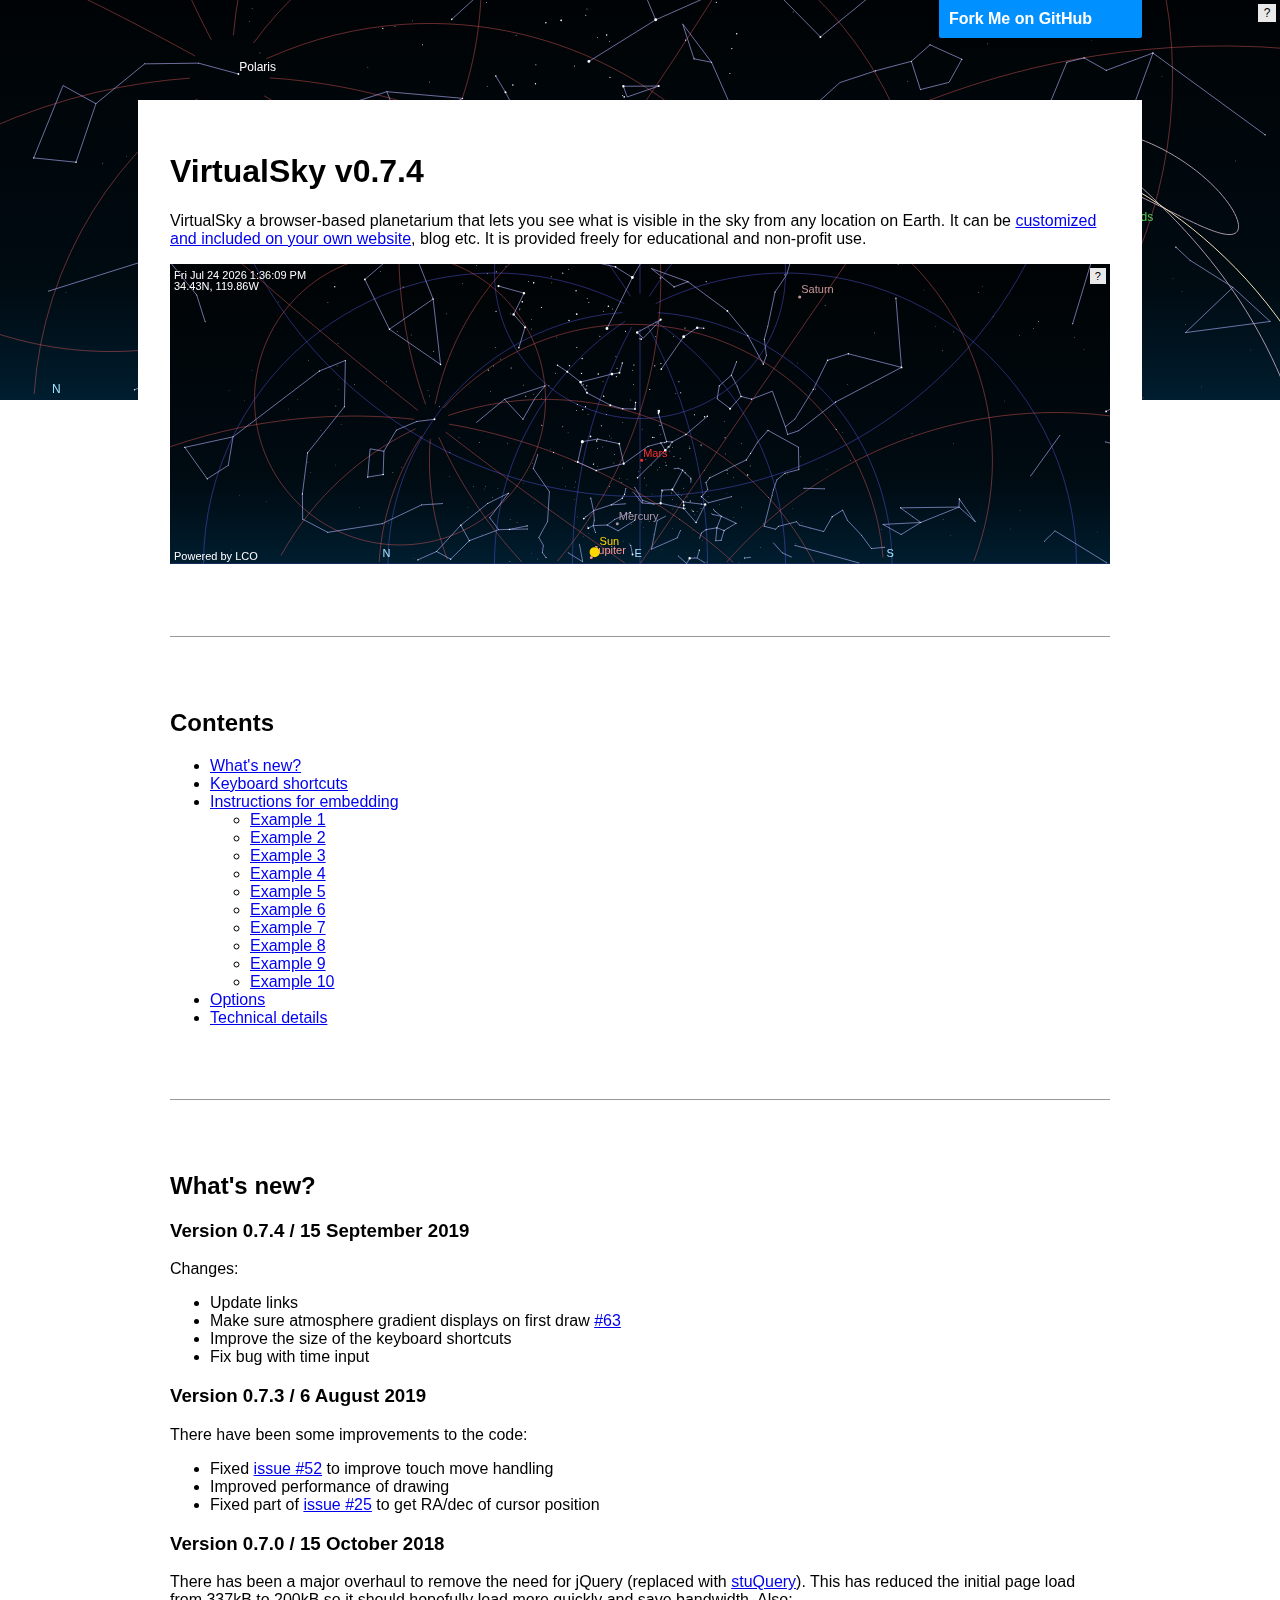
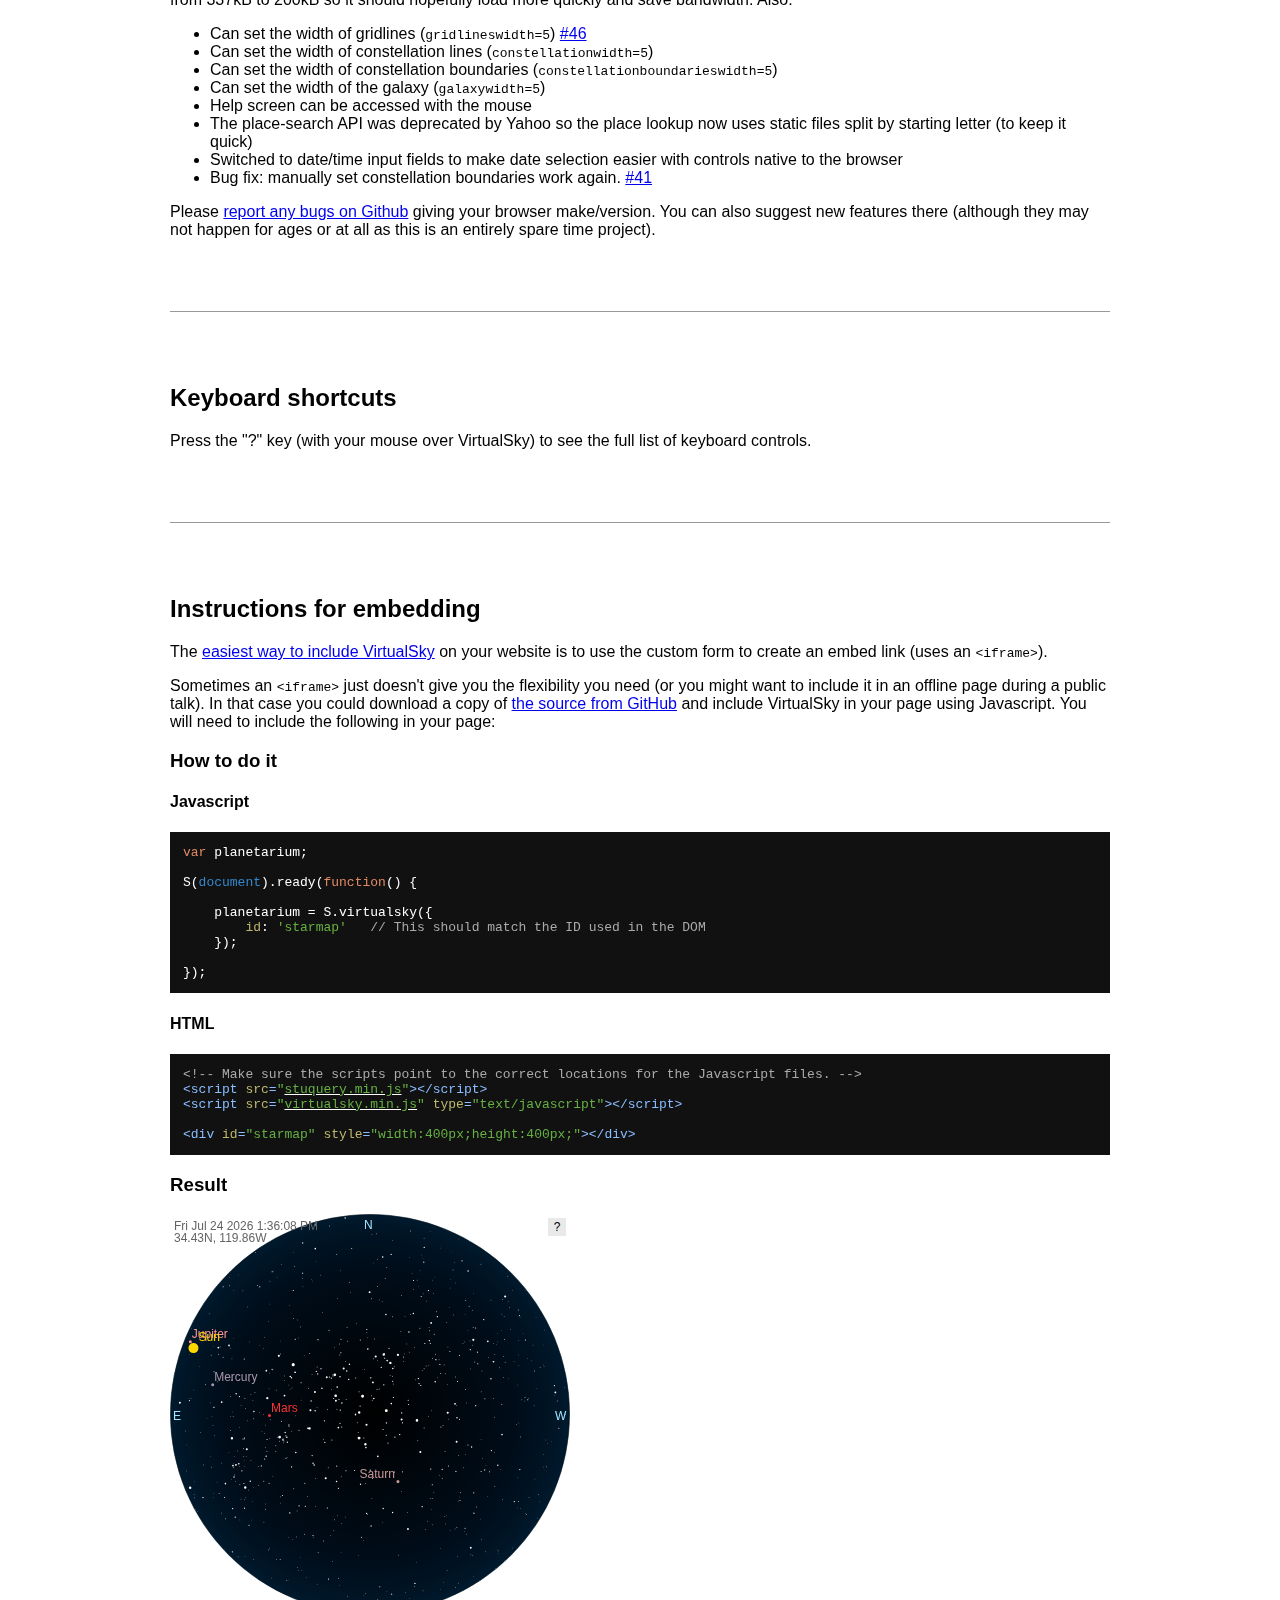
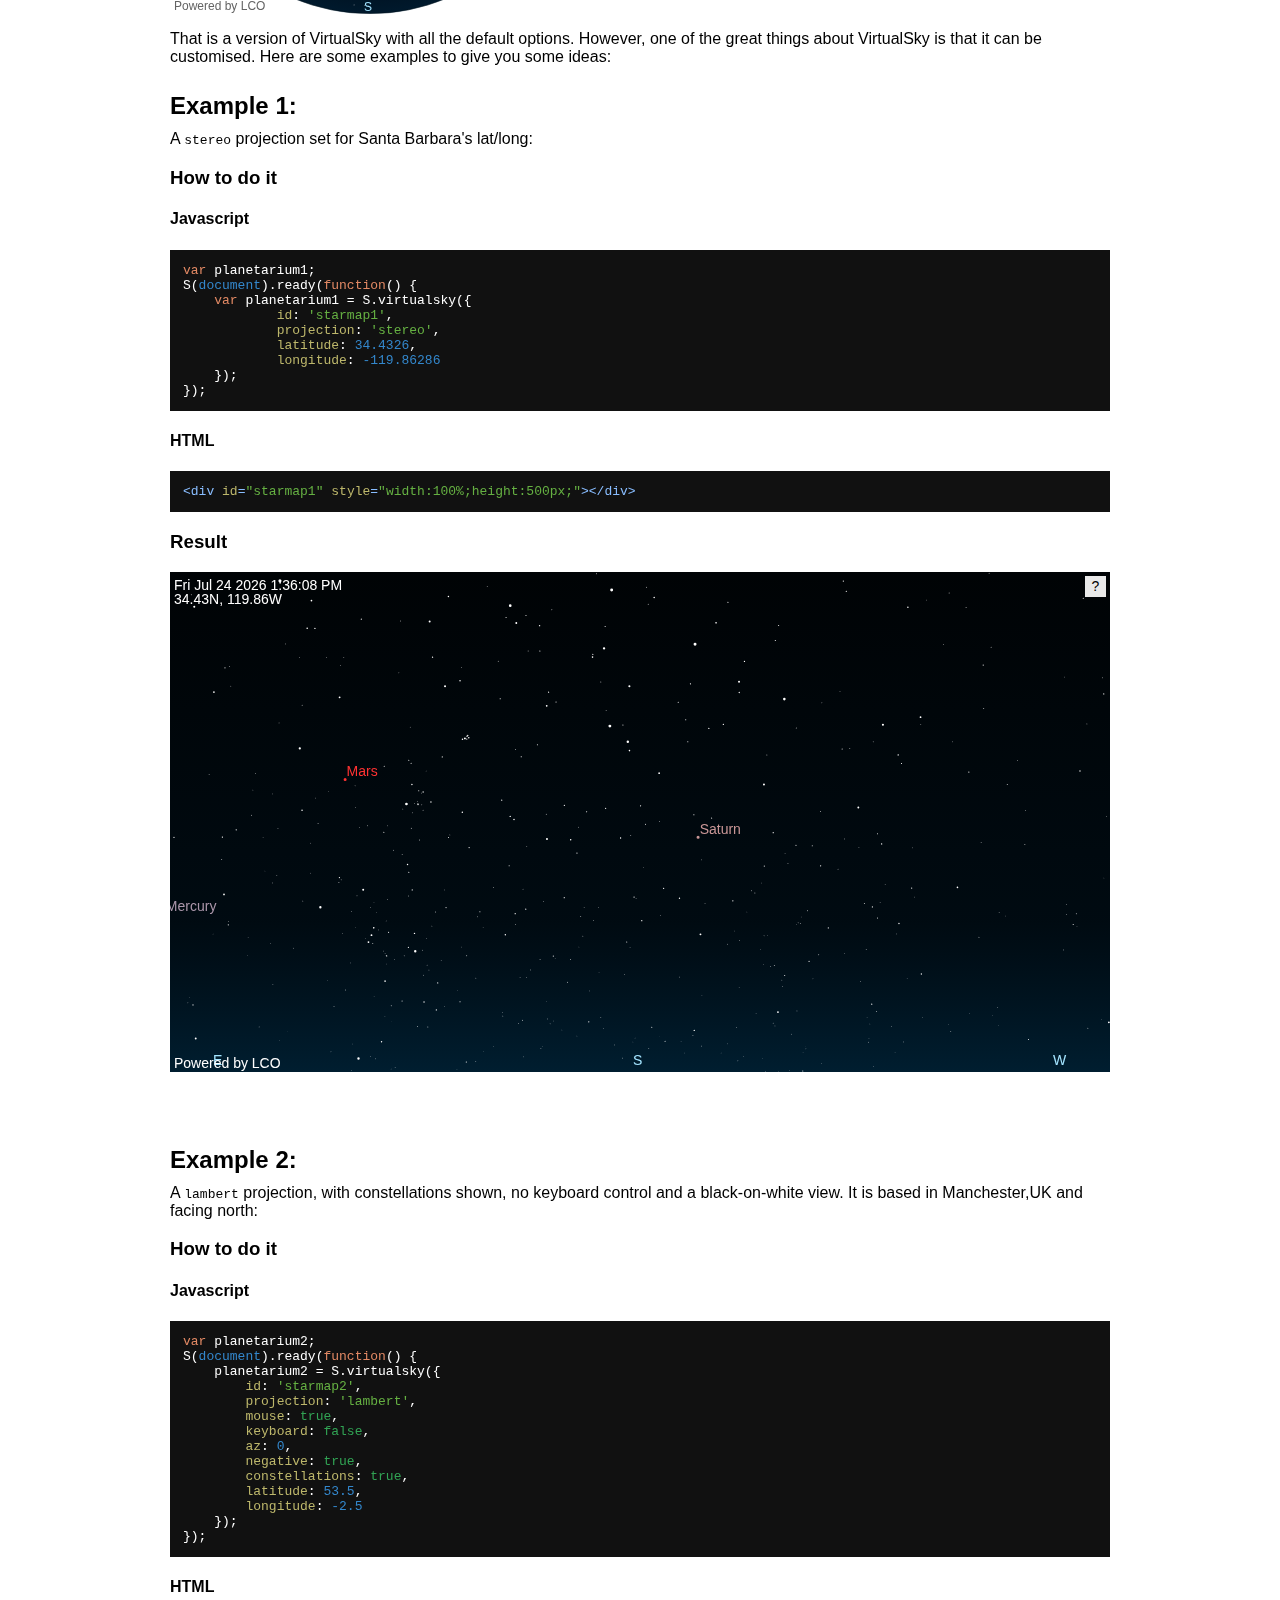
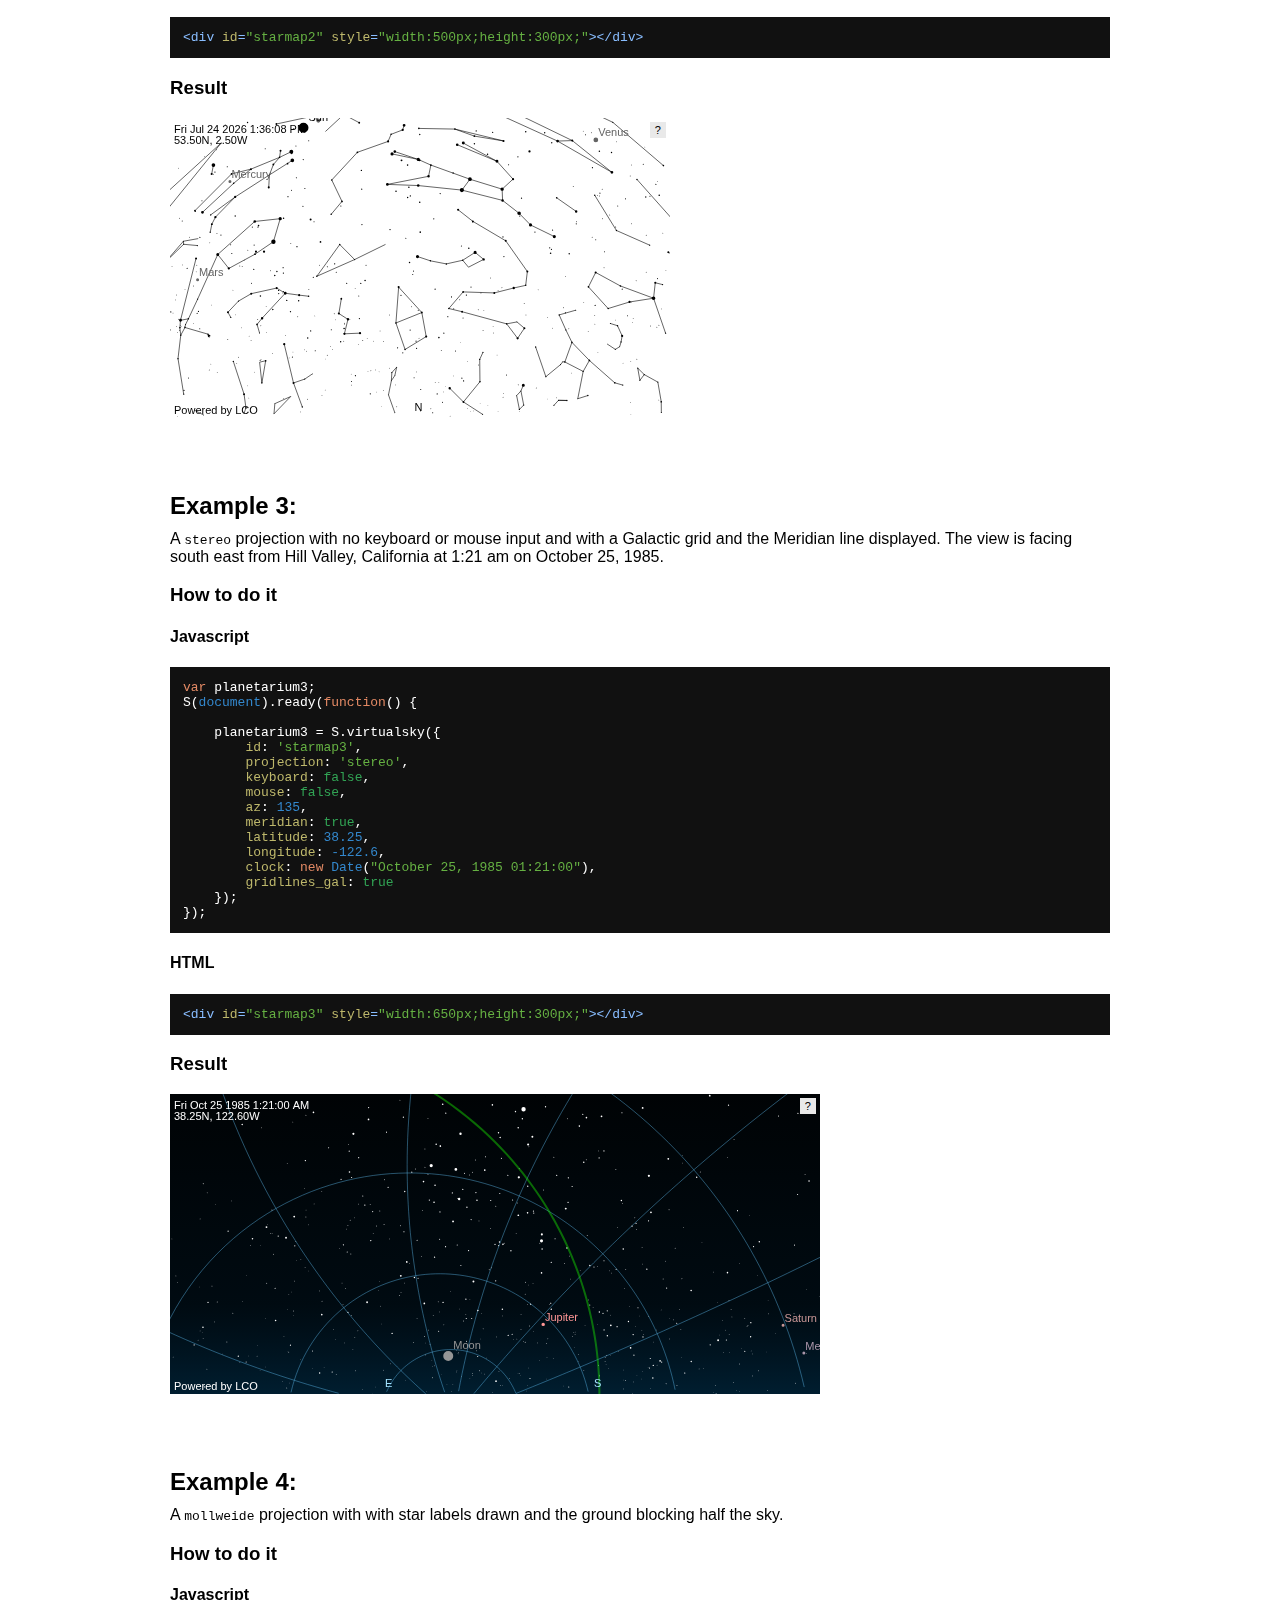
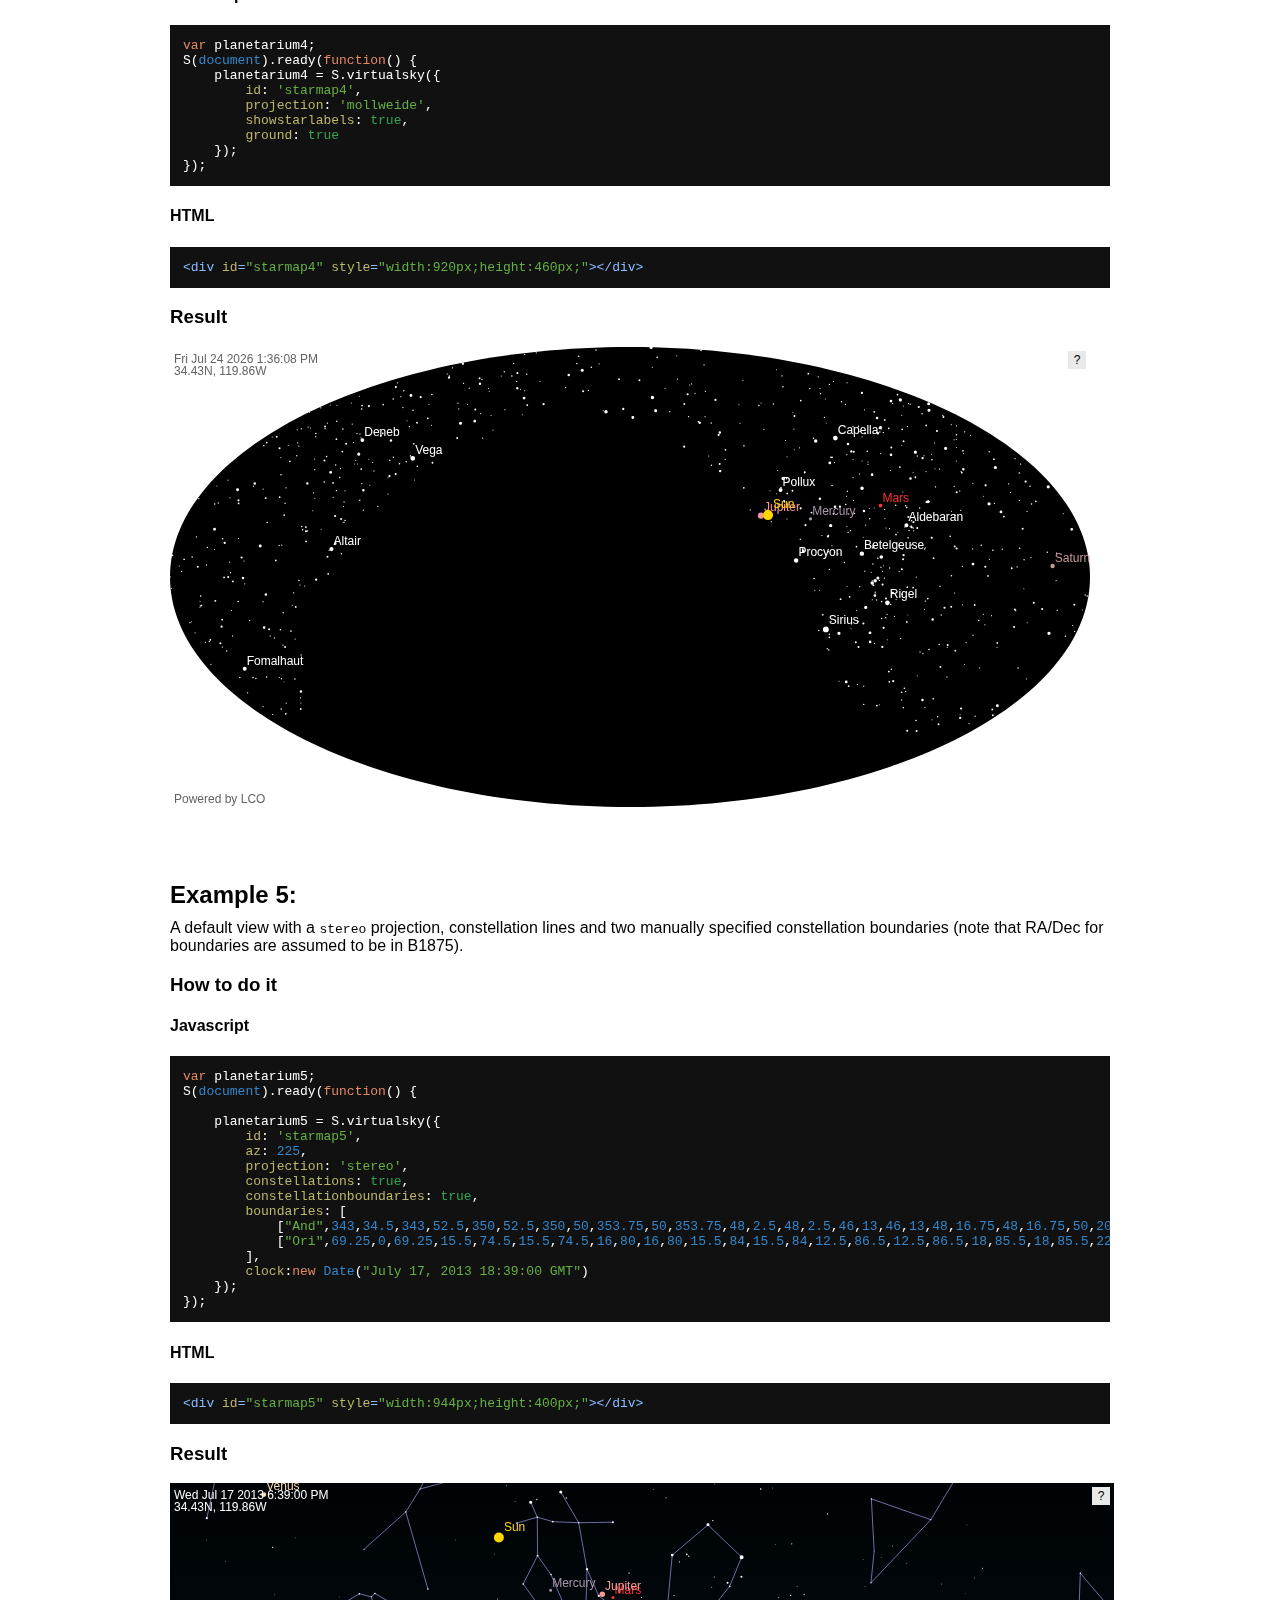
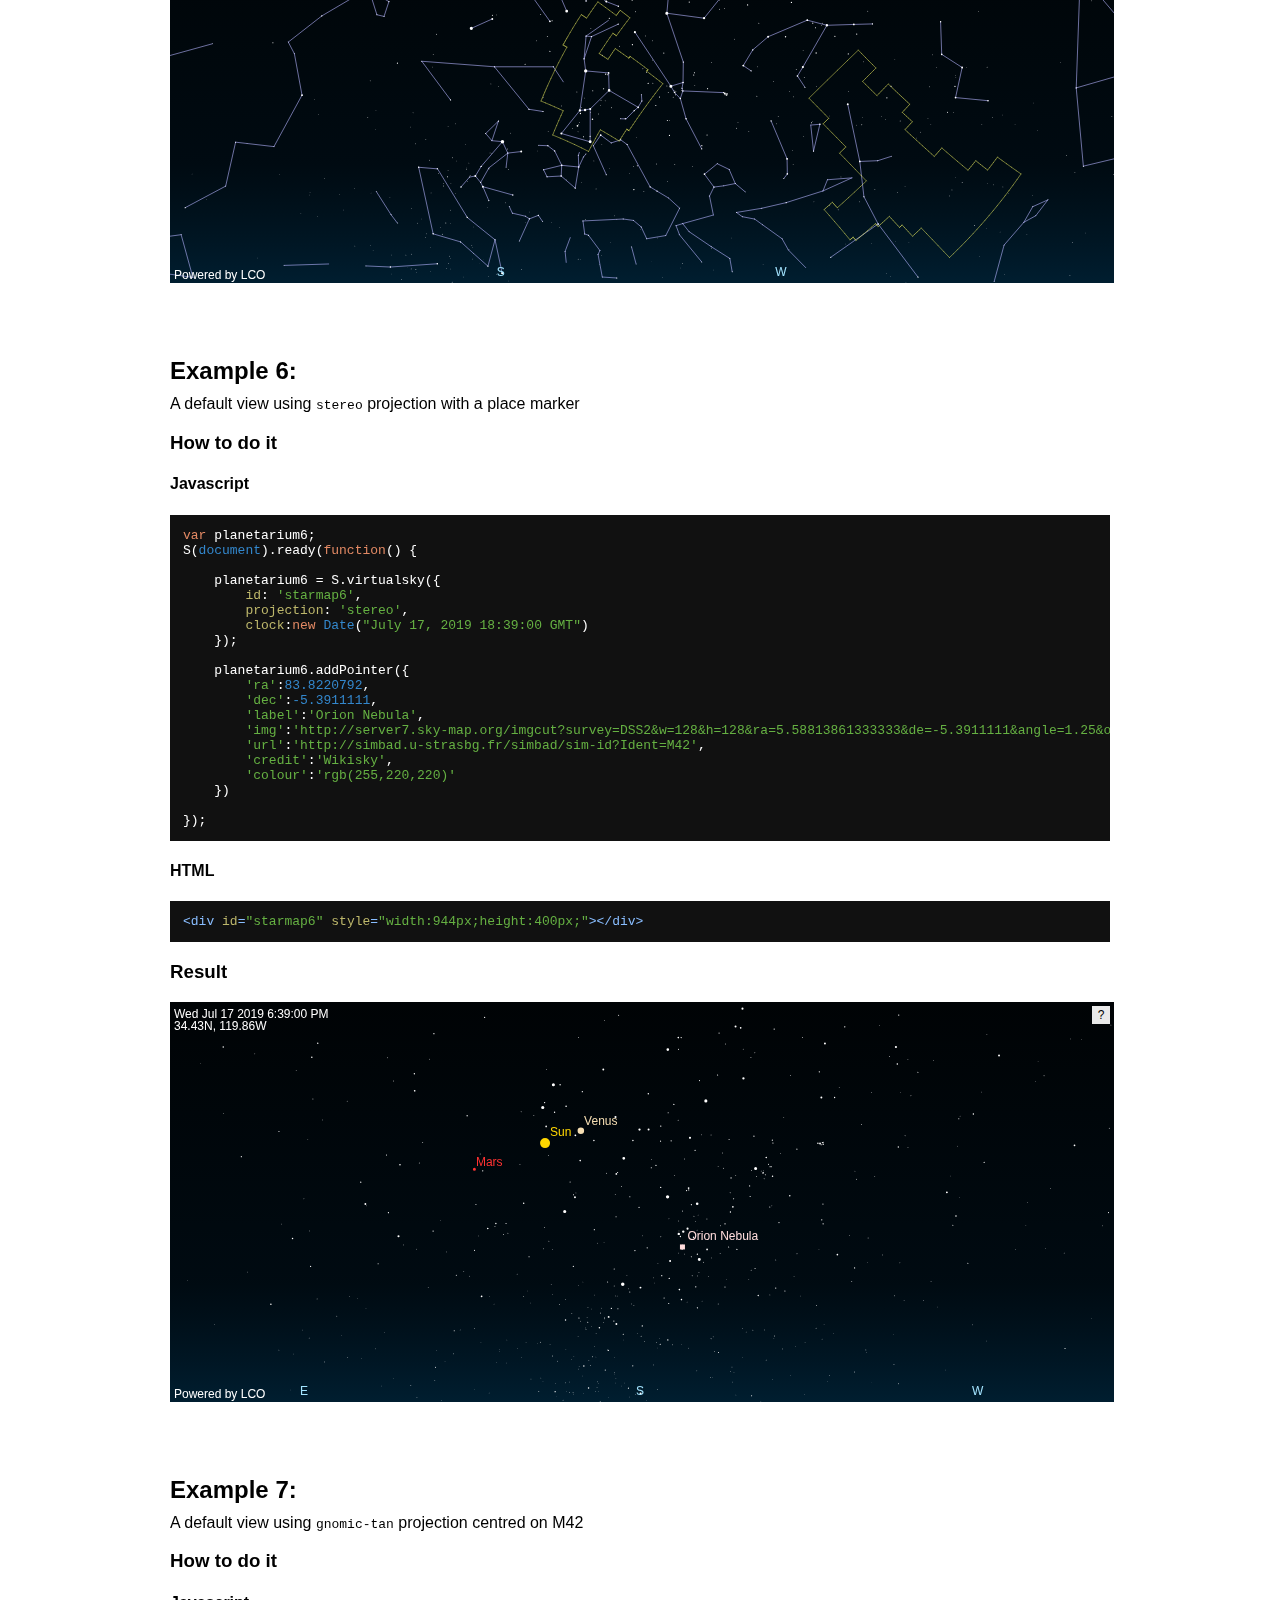
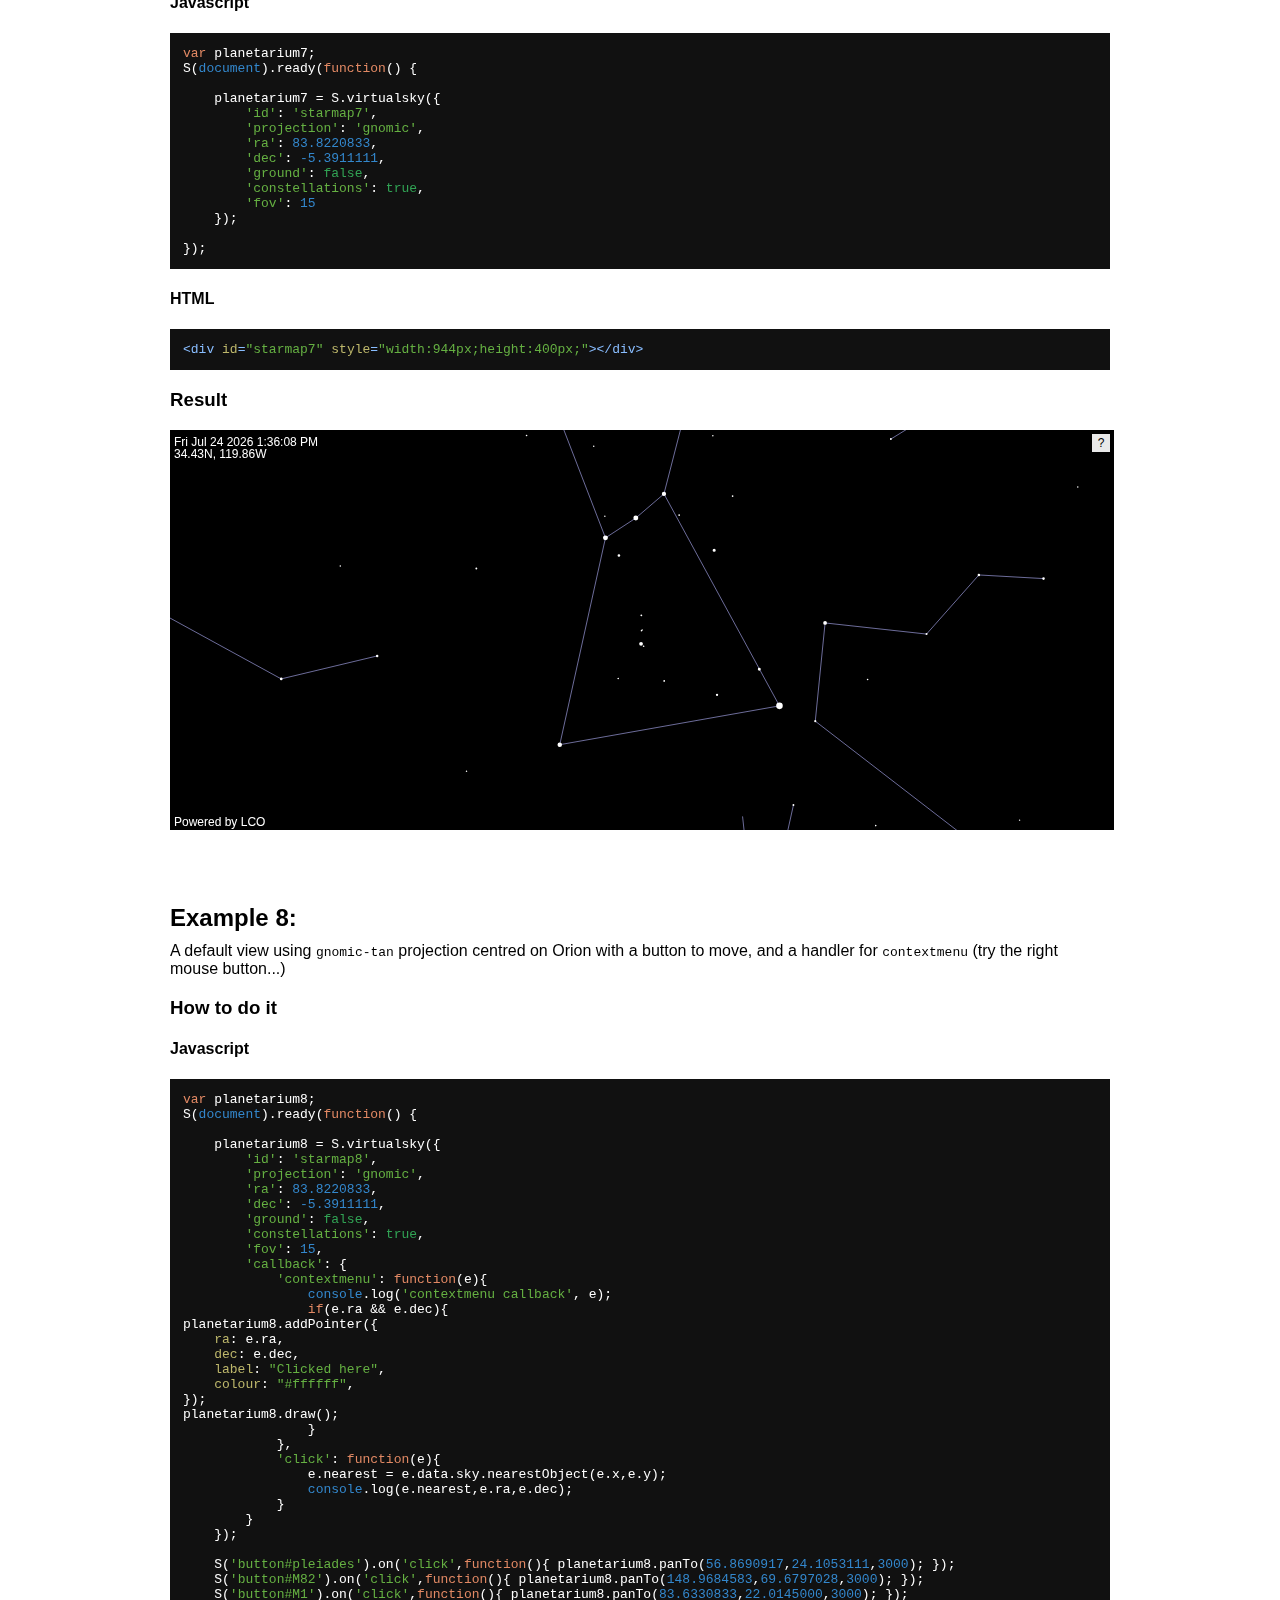
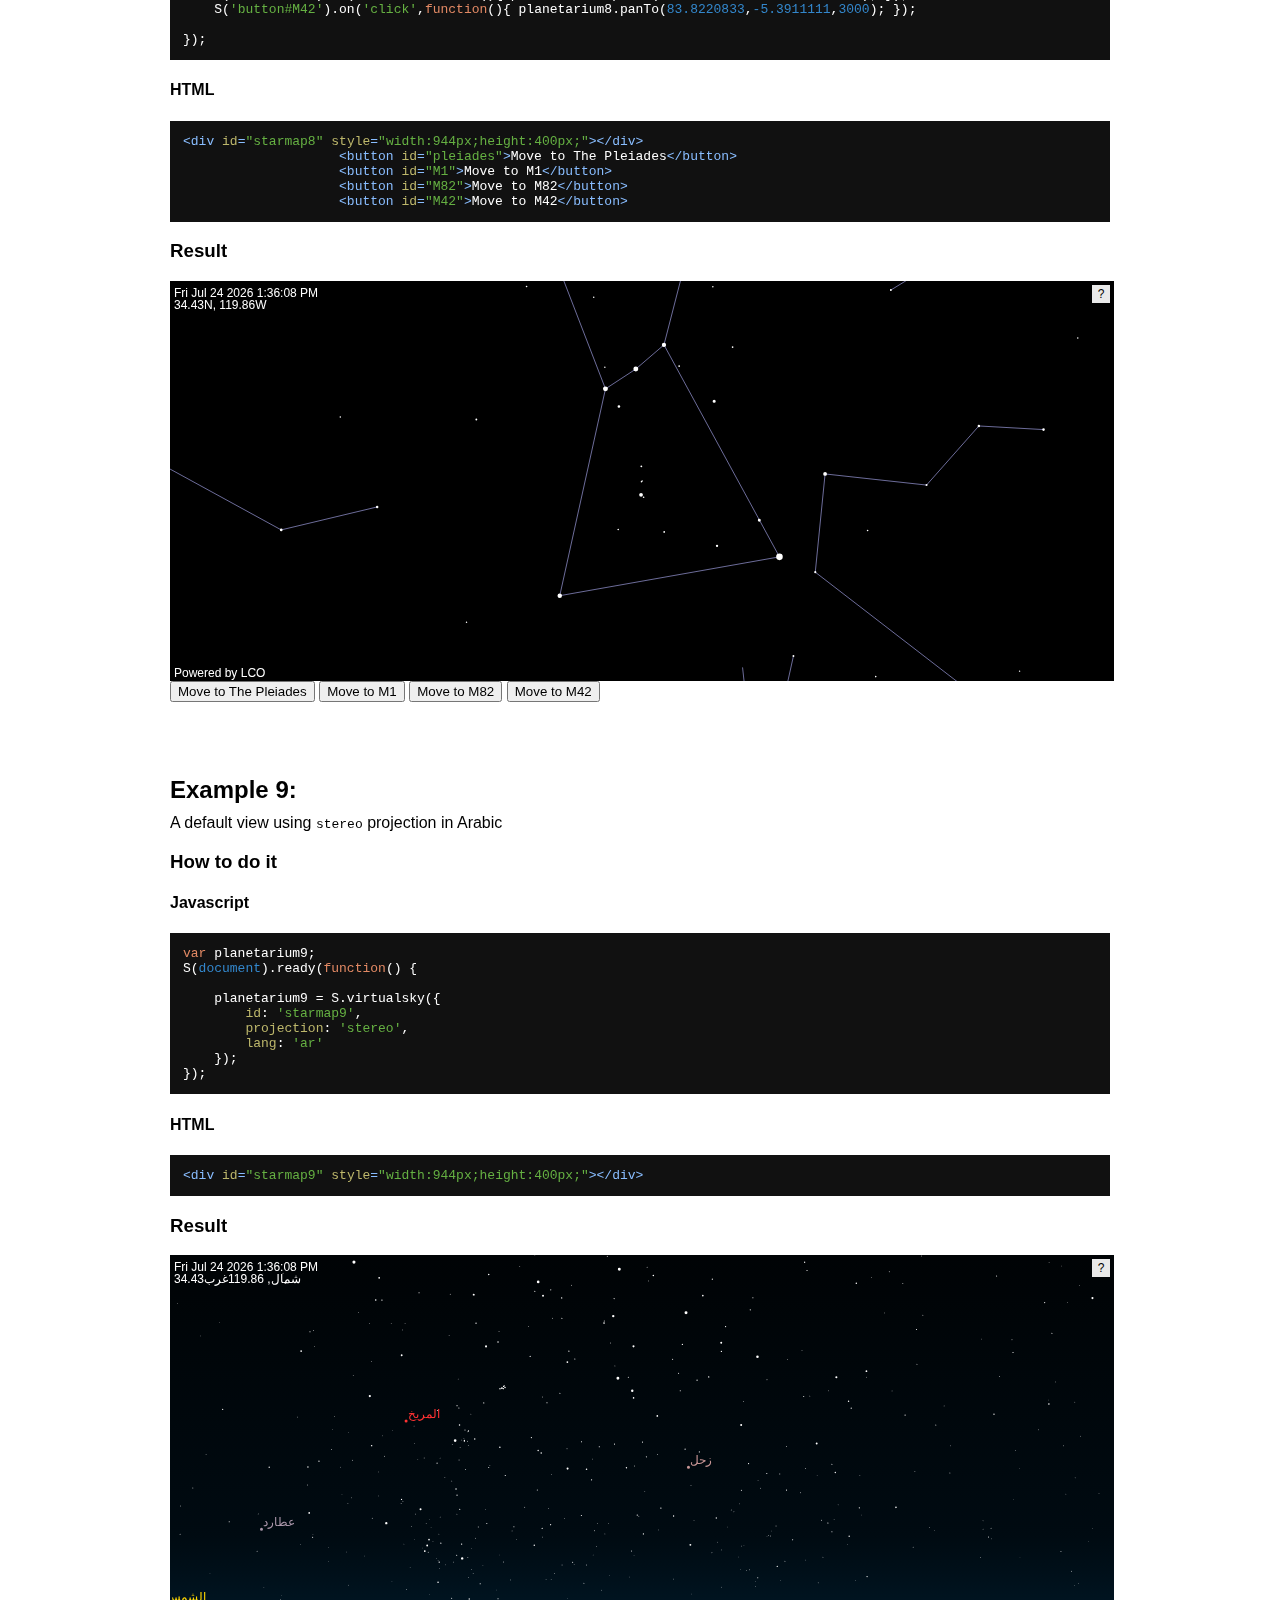
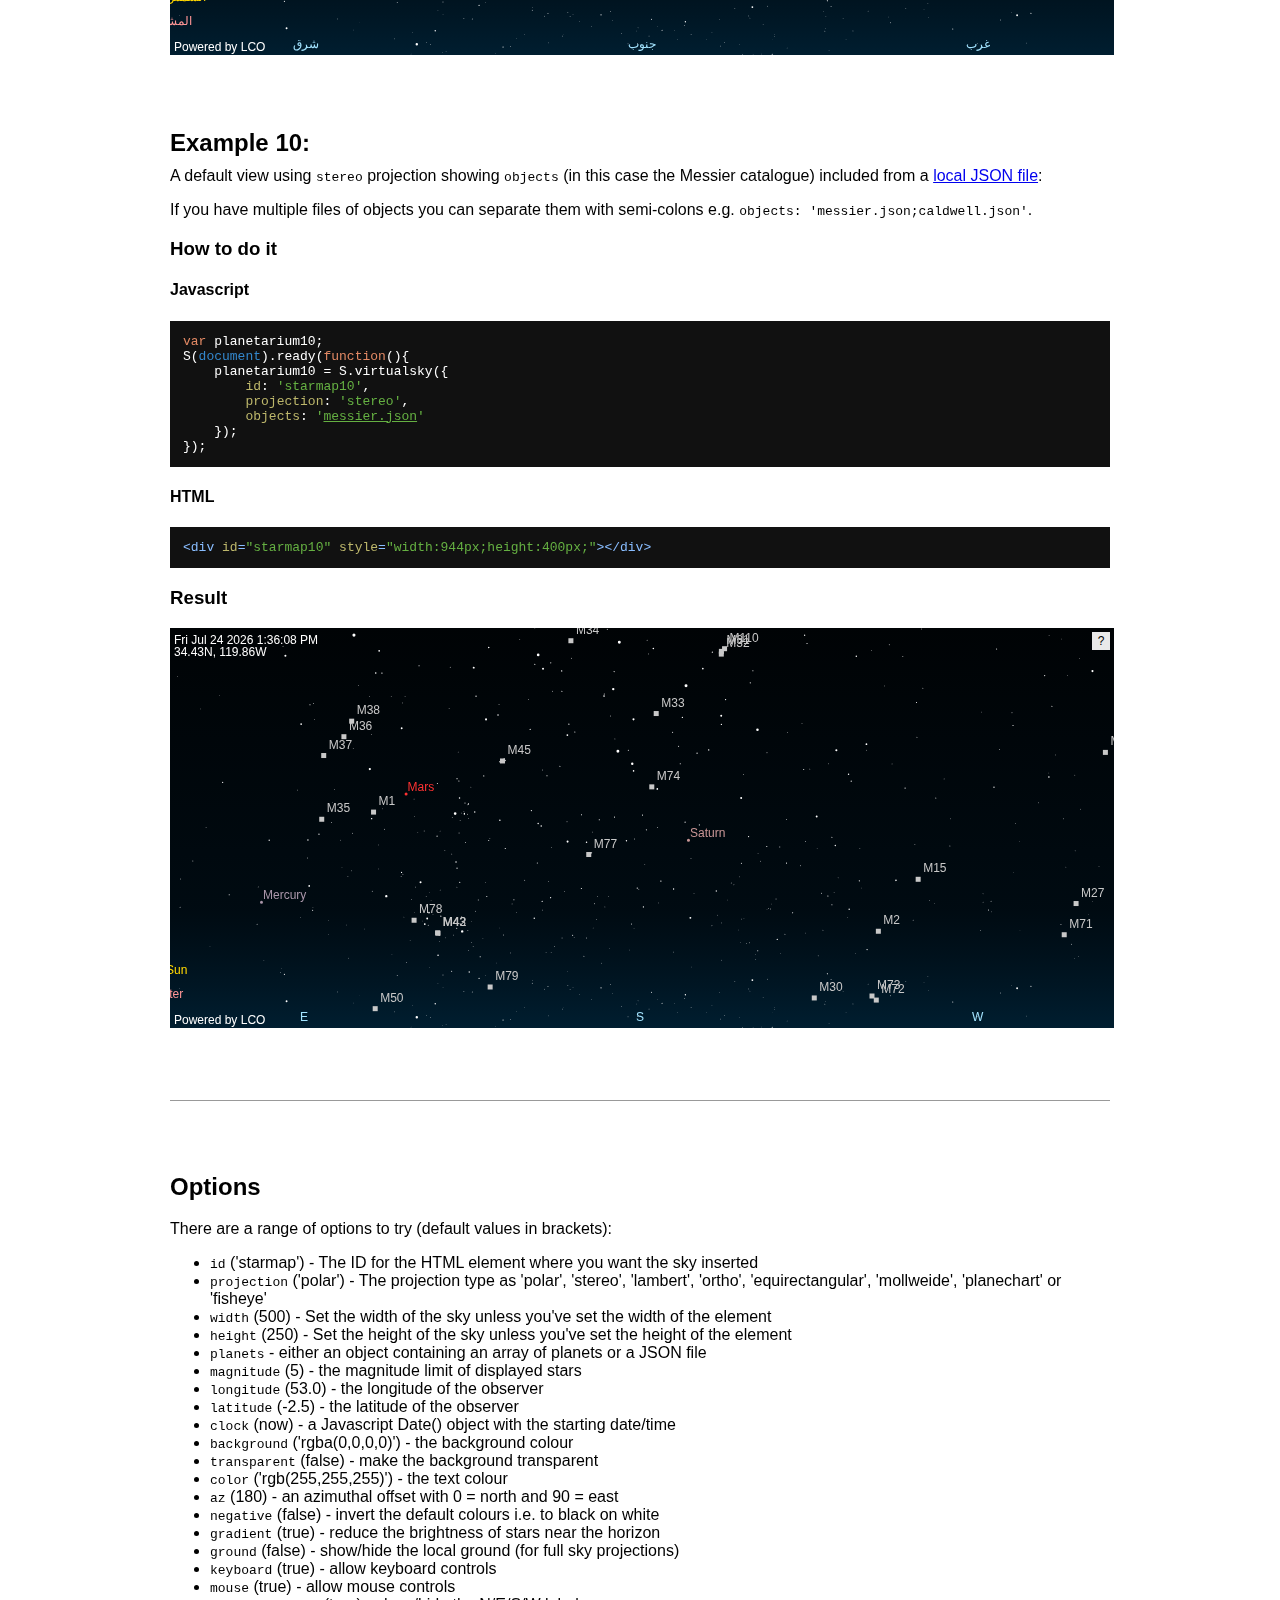
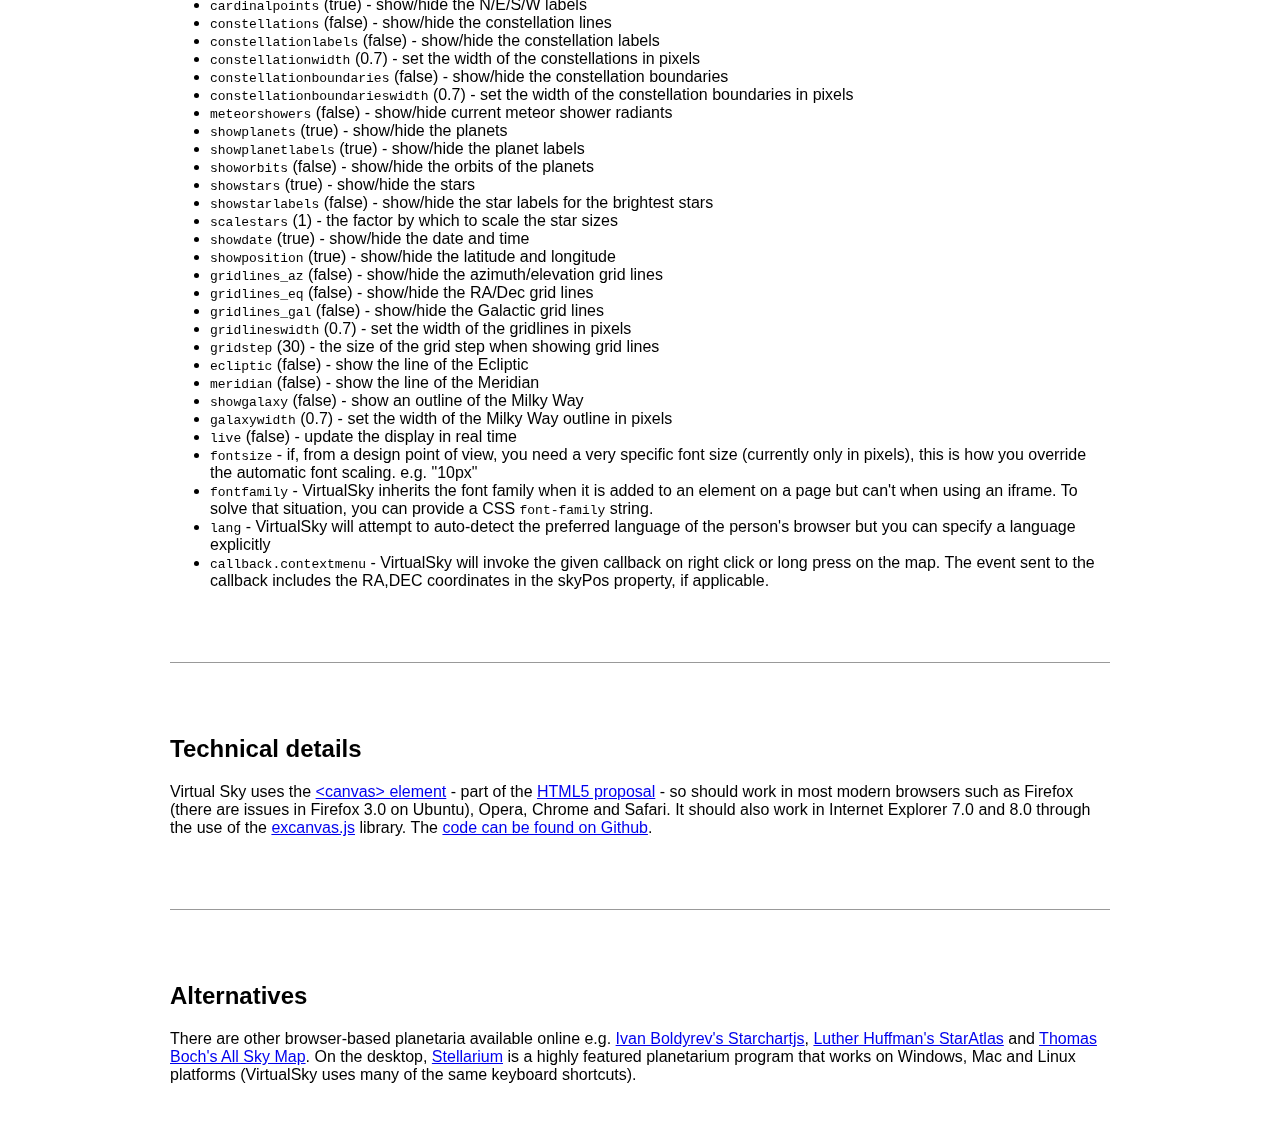
<file: virtual-sky/index.html>
<!DOCTYPE html>
<html>
<head>
	<meta charset="UTF-8">
	<title>VirtualSky</title>
	<!--
		VirtualSky <canvas> application
		(c) 2010 Stuart Lowe (Las Cumbras Observatory Global Telescope)
	-->
	<style>
	body {
		font-family: 'Trebuchet MS',Tahoma,Helvetica,Verdana,sans-serif;
		color: black;
		margin: 0px;
		padding: 0px;
	}
	#bgholder {
		position: absolute; 
		left: 0px;
		right: 0px;
		top: 0px;
		height: 400px;
		width: 100%;
	}
	#bg { 
		width: 100%;
		height: 100%;
	}
	.content {
		max-width:940px;
		margin:auto;
		position: relative;
		padding: 2em;
		background-color: white;
		margin-top: 100px;
	}
	#forkme_banner {
		background: url("https://slowe.github.io/graph/images/blacktocat.png") no-repeat scroll 95% 50% #0090FF;
		border-bottom-left-radius: 2px;
		border-bottom-right-radius: 2px;
		box-shadow: 0 0 10px rgba(0, 0, 0, 0.5);
		color: #FFFFFF;
		display: block;
		font-weight: 700;
		padding: 10px 50px 10px 10px;
		position: absolute;
		right: 0px;
		top: -100px;
		z-index: 10;
		text-decoration: none;
	}
	ol {
		margin: 0px;
		padding: 0px;
		counter-reset: li; /* Initiate a counter */
		list-style: none; /* Remove default numbering */
		*list-style: decimal; /* Keep using default numbering for IE6/7 */
	}
	ol li.example:before{
		content: "Example " counter(li) ": ";
		counter-increment: li;
		font-size: 1.5em;
		line-height: 2em;
		text-align: left;
		font-weight: bold;
		display: block;
	}
	li.example { margin-bottom: 4em; }
	.planetarium { max-width: 100%; height: 0;}
	h2 { margin-top: 3em; padding-top: 3em; border-top: 1px solid #999; }
	.hljs { background: #111111; padding: 1em; display:block; overflow-x:auto; margin: 1em auto; background:#111; tab-size: 4; -moz-tab-size: 4; }
	.hljs a { color: inherit; }
	.hljs, .hljs-subst { color:#fff; }
	.hljs-name, .hljs-tag { color: #89bdff; }
	.hljs-string { color: #65B042; }
	.hljs-meta, .hljs-symbol, .hljs-template-tag, .hljs-template-variable, .hljs-addition { color:#0DBC37; }
	.hljs-comment, .hljs-quote {color:#aaa; }
	.hljs-number, .hljs-built_in { color: #3387CC; }
	.hljs-regexp, .hljs-literal, .hljs-bullet, .hljs-link { color:#31a354; }
	.hljs-deletion, .hljs-variable { color:#88f; }
	.hljs-selector-tag, .hljs-title, .hljs-section, .hljs-doctag, .hljs-type, .hljs-selector-id, .hljs-selector-class, .hljs-strong { color:#2254F4; }
	.hljs-keyword { color: #E28964; }
	.hljs-emphasis { font-style:italic; }
	.hljs-attribute { color:#D73058; }
	.hljs-attr { color: #bdb76b; } 
	</style>
	<script src="extra/highlight.pack.js" type="text/javascript"></script>
</head>

<body>

	<div id="bgholder"><div id="bg"></div></div>

	<div class="content">
		<a id="forkme_banner" href="https://github.com/slowe/VirtualSky">Fork Me on GitHub</a>
		<h1>VirtualSky</h1>

		<p>VirtualSky a browser-based planetarium that lets you see what is visible in the sky from any location on Earth. It can be <a href="https://slowe.github.io/VirtualSky/custom">customized and included on your own website</a>, blog etc. It is provided freely for educational and non-profit use.</p>

		<div id="starmap-splash" class="planetarium" style="width:100%;height:300px;"></div>

		<h2>Contents</h2>
		<ul>
			<li><a href="#new">What's new?</a></li>
			<li><a href="#keys">Keyboard shortcuts</a></li>
			<li><a href="#instructions">Instructions for embedding</a>
				<ul>
					<li><a href="#ex1">Example 1</a></li>
					<li><a href="#ex2">Example 2</a></li>
					<li><a href="#ex3">Example 3</a></li>
					<li><a href="#ex4">Example 4</a></li>
					<li><a href="#ex5">Example 5</a></li>
					<li><a href="#ex6">Example 6</a></li>
					<li><a href="#ex7">Example 7</a></li>
					<li><a href="#ex8">Example 8</a></li>
					<li><a href="#ex9">Example 9</a></li>
					<li><a href="#ex10">Example 10</a></li>
				</ul>
			</li>
			<li><a href="#options">Options</a>
			<li><a href="#tech">Technical details</a>
		</ul>

		<h2 id="new">What's new?</h2>
		
		

		<h3 id="0.7.4">Version 0.7.4 / 15 September 2019</h3>
		<p>Changes:</p>
		<ul>
			<li>Update links</li>
			<li>Make sure atmosphere gradient displays on first draw <a href="https://github.com/slowe/VirtualSky/issues/63">#63</a></li>
			<li>Improve the size of the keyboard shortcuts</li>
			<li>Fix bug with time input</li>
		</ul>

		<h3 id="0.7.3">Version 0.7.3 / 6 August 2019</h3>
		<p>There have been some improvements to the code:</p>
		<ul>
			<li>Fixed <a href="https://github.com/slowe/VirtualSky/issues/52">issue #52</a> to improve touch move handling</li>
			<li>Improved performance of drawing</li>
			<li>Fixed part of <a href="https://github.com/slowe/VirtualSky/issues/25">issue #25</a> to get RA/dec of cursor position</li>
		</ul>
		
		<h3 id="0.7.0">Version 0.7.0 / 15 October 2018</h3>
		<p>There has been a major overhaul to remove the need for jQuery (replaced with <a href="https://slowe.github.io/stuquery/">stuQuery</a>). This has reduced the initial page load from 337kB to 200kB so it should hopefully load more quickly and save bandwidth. Also:</p>
		<ul>
			<li>Can set the width of gridlines (<code>gridlineswidth=5</code>) <a href="https://github.com/slowe/VirtualSky/issues/46">#46</a></li>
			<li>Can set the width of constellation lines (<code>constellationwidth=5</code>)</li>
			<li>Can set the width of constellation boundaries (<code>constellationboundarieswidth=5</code>)</li>
			<li>Can set the width of the galaxy (<code>galaxywidth=5</code>)</li>
			<li>Help screen can be accessed with the mouse</li>
			<li>The place-search API was deprecated by Yahoo so the place lookup now uses static files split by starting letter (to keep it quick)</li>
			<li>Switched to date/time input fields to make date selection easier with controls native to the browser</li>
			<li>Bug fix: manually set constellation boundaries work again. <a href="https://github.com/slowe/VirtualSky/issues/41">#41</a></li>
		</ul>
		<p>Please <a href="https://github.com/slowe/VirtualSky/issues">report any bugs on Github</a> giving your browser make/version. You can also suggest new features there (although they may not happen for ages or at all as this is an entirely spare time project).</p>
		

		<h2 id="keys">Keyboard shortcuts</h2>
		<p>Press the "?" key (with your mouse over VirtualSky) to see the full list of keyboard controls.</p>
		
		<h2 id="instructions">Instructions for embedding</h2>
		<p>The <a href="https://slowe.github.io/VirtualSky/custom">easiest way to include VirtualSky</a> on your website is to use the custom form to create an embed link (uses an <code>&lt;iframe&gt;</code>).</p>
		<p>Sometimes an <code>&lt;iframe&gt;</code> just doesn't give you the flexibility you need (or you might want to include it in an offline page during a public talk). In that case you could download a copy of <a href="https://github.com/slowe/VirtualSky">the source from GitHub</a> and include VirtualSky in your page using Javascript. You will need to include the following in your page:</p>
		
		<div class="example-code">
			<!-- Make sure the scripts point to the correct locations for the Javascript files. -->
			<script src="stuquery.min.js"></script>
			<script src="virtualsky.min.js" type="text/javascript"></script>
			<script>
			var planetarium;

			S(document).ready(function() {

				planetarium = S.virtualsky({
					id: 'starmap'	// This should match the ID used in the DOM
				});

			});
			</script>
			<div id="starmap" style="width:400px;height:400px;"></div>
		</div>
		<script>
		S(document).ready(function() {

			var vs = S.virtualsky({id:'starmap-splash',projection:'stereo',gridlines_az:true,gridlines_eq:true,constellations:true,live:true,az:90});

			// Add version number to title
			S('h1').append(' <span style="font-size: 1em;">v'+vs.version+'</span>');

			var planetariumbg = S.virtualsky({id:'bg',az:120,gridlines_eq:true,showorbits:true,showstarlabels:true,meteorshowers:true,constellations:true,projection:'stereo',credit:false,showdate:false,showposition:false});

		});
		</script>

		<p>That is a version of VirtualSky with all the default options. However, one of the great things about VirtualSky is that it can be customised. Here are some examples to give you some ideas:</p>
		<ol>
			<li class="example" id="ex1">A <code>stereo</code> projection set for Santa Barbara's lat/long:
				<div class="example-code">
					<script>
					var planetarium1;
					S(document).ready(function() {
						var planetarium1 = S.virtualsky({
								id: 'starmap1',
								projection: 'stereo', 
								latitude: 34.4326, 
								longitude: -119.86286
						});
					});
					</script>
					<div id="starmap1" style="width:100%;height:500px;"></div>
				</div>
			</li>
			<li class="example" id="ex2">A <code>lambert</code> projection, with constellations shown, no keyboard control and a black-on-white view. It is based in Manchester,UK and facing north:
				<div class="example-code">
					<script>
					var planetarium2;
					S(document).ready(function() {
						planetarium2 = S.virtualsky({
							id: 'starmap2', 
							projection: 'lambert', 
							mouse: true,
							keyboard: false, 
							az: 0, 
							negative: true, 
							constellations: true, 
							latitude: 53.5,
							longitude: -2.5
						});
					});
					</script>
					<div id="starmap2" style="width:500px;height:300px;"></div>
				</div>
			</li>
			<li class="example" id="ex3">A <code>stereo</code> projection with no keyboard or mouse input and with a Galactic grid and the Meridian line displayed. The view is facing south east from Hill Valley, California at 1:21 am on October 25, 1985.
				<div class="example-code">
					<script>
					var planetarium3;
					S(document).ready(function() {

						planetarium3 = S.virtualsky({
							id: 'starmap3',
							projection: 'stereo',
							keyboard: false, 
							mouse: false, 
							az: 135,
							meridian: true,
							latitude: 38.25, 
							longitude: -122.6, 
							clock: new Date("October 25, 1985 01:21:00"),
							gridlines_gal: true
						});
					});
					</script>
					<div id="starmap3" style="width:650px;height:300px;"></div>
				</div>
			</li>
			<li class="example" id="ex4">A <code>mollweide</code> projection with with star labels drawn and the ground blocking half the sky.
				<div class="example-code">
					<script>
					var planetarium4;
					S(document).ready(function() {
						planetarium4 = S.virtualsky({
							id: 'starmap4',
							projection: 'mollweide',
							showstarlabels: true,
							ground: true
						});
					});
					</script>
					<div id="starmap4" style="width:920px;height:460px;"></div>
				</div>
			</li>
			<li class="example" id="ex5">A default view with a <code>stereo</code> projection, constellation lines and two manually specified constellation boundaries (note that RA/Dec for boundaries are assumed to be in B1875).
				<div class="example-code">
					<script>
					var planetarium5;
					S(document).ready(function() {

						planetarium5 = S.virtualsky({
							id: 'starmap5',
							az: 225,
							projection: 'stereo',
							constellations: true,
							constellationboundaries: true,
							boundaries: [
								["And",343,34.5,343,52.5,350,52.5,350,50,353.75,50,353.75,48,2.5,48,2.5,46,13,46,13,48,16.75,48,16.75,50,20.5,50,25,50,25,47,30.625,47,30.625,50.5,37.75,50.5,37.75,36.75,30,36.75,30,35,21.125,35,21.125,33,10.75,33,10.75,23.75,12.75,23.75,12.75,21,2.125,21,2.125,22,1,22,1,28,0,28,0,31.33333,356.25,31.33333,356.25,32.08333,352.5,32.08333,352.5,34.5,343,34.5],
								["Ori",69.25,0,69.25,15.5,74.5,15.5,74.5,16,80,16,80,15.5,84,15.5,84,12.5,86.5,12.5,86.5,18,85.5,18,85.5,22.83333,88.25,22.83333,88.25,21.5,93.25,21.5,93.25,17.5,94.625,17.5,94.625,12,94.625,10,93.625,10,93.625,0,93.625,-4,87.5,-4,87.5,-11,76.25,-11,76.25,-4,70,-4,70,0,69.25,0]
							],
							clock:new Date("July 17, 2013 18:39:00 GMT")
						});
					});
					</script>
					<div id="starmap5" style="width:944px;height:400px;"></div>
				</div>
			</li>
			<li class="example" id="ex6">A default view using <code>stereo</code> projection with a place marker
				<div class="example-code">
					<script>
					var planetarium6;
					S(document).ready(function() {

						planetarium6 = S.virtualsky({
							id: 'starmap6',
							projection: 'stereo',
							clock:new Date("July 17, 2019 18:39:00 GMT")
						});

						planetarium6.addPointer({
							'ra':83.8220792,
							'dec':-5.3911111,
							'label':'Orion Nebula',
							'img':'http://server7.sky-map.org/imgcut?survey=DSS2&w=128&h=128&ra=5.58813861333333&de=-5.3911111&angle=1.25&output=PNG',
							'url':'http://simbad.u-strasbg.fr/simbad/sim-id?Ident=M42',
							'credit':'Wikisky',
							'colour':'rgb(255,220,220)'
						})

					});
					</script>
					<div id="starmap6" style="width:944px;height:400px;"></div>
				</div>
			</li>

			<li class="example" id="ex7">A default view using <code>gnomic-tan</code> projection centred on M42
				<div class="example-code">
					<script>
					var planetarium7;
					S(document).ready(function() {

						planetarium7 = S.virtualsky({
							'id': 'starmap7',
							'projection': 'gnomic',
							'ra': 83.8220833,
							'dec': -5.3911111,
							'ground': false,
							'constellations': true,
							'fov': 15
						});

					});
					</script>
					<div id="starmap7" style="width:944px;height:400px;"></div>
				</div>
			</li>

			<li class="example" id="ex8">A default view using <code>gnomic-tan</code> projection centred on Orion with a button to move, and a handler for <code>contextmenu</code> (try the right mouse button...)
				<div class="example-code">
					<script>
					var planetarium8;
					S(document).ready(function() {

						planetarium8 = S.virtualsky({
							'id': 'starmap8',
							'projection': 'gnomic',
							'ra': 83.8220833,
							'dec': -5.3911111,
							'ground': false,
							'constellations': true,
							'fov': 15,
							'callback': {
								'contextmenu': function(e){
									console.log('contextmenu callback', e);
									if(e.ra && e.dec){
										planetarium8.addPointer({
											ra: e.ra,
											dec: e.dec,
											label: "Clicked here",
											colour: "#ffffff",
										});
										planetarium8.draw();
									}
								},
								'click': function(e){
									e.nearest = e.data.sky.nearestObject(e.x,e.y);
									console.log(e.nearest,e.ra,e.dec);
								}
							}
						});
	
						S('button#pleiades').on('click',function(){ planetarium8.panTo(56.8690917,24.1053111,3000); });
						S('button#M82').on('click',function(){ planetarium8.panTo(148.9684583,69.6797028,3000); });
						S('button#M1').on('click',function(){ planetarium8.panTo(83.6330833,22.0145000,3000); });
						S('button#M42').on('click',function(){ planetarium8.panTo(83.8220833,-5.3911111,3000); });

					});
					</script>
					<div id="starmap8" style="width:944px;height:400px;"></div>
					<button id="pleiades">Move to The Pleiades</button>
					<button id="M1">Move to M1</button>
					<button id="M82">Move to M82</button>
					<button id="M42">Move to M42</button>
				</div>
			</li>

			<li class="example" id="ex9">A default view using <code>stereo</code> projection in Arabic
				<div class="example-code">
					<script>
					var planetarium9;
					S(document).ready(function() {

						planetarium9 = S.virtualsky({
							id: 'starmap9',
							projection: 'stereo',
							lang: 'ar'
						});
					});
					</script>
					<div id="starmap9" style="width:944px;height:400px;"></div>
				</div>
			</li>

			<li class="example" id="ex10">A default view using <code>stereo</code> projection showing <code>objects</code> (in this case the Messier catalogue) included from a <a href="messier.json">local JSON file</a>:
				<p>If you have multiple files of objects you can separate them with semi-colons e.g. <code>objects: 'messier.json;caldwell.json'</code>.</p>
				<div class="example-code">
					<script>
					var planetarium10;
					S(document).ready(function(){
						planetarium10 = S.virtualsky({
							id: 'starmap10',
							projection: 'stereo',
							objects: 'messier.json'
						});
					});
					</script>
					<div id="starmap10" style="width:944px;height:400px;"></div>
				</div>
			</li>


		</ol>

		<h2 id="options">Options</h2>
		<p>There are a range of options to try (default values in brackets):</p>
		<ul>
			<li><code>id</code> ('starmap') - The ID for the HTML element where you want the sky inserted</li>
			<li><code>projection</code> ('polar') - The projection type as 'polar', 'stereo', 'lambert', 'ortho', 'equirectangular', 'mollweide', 'planechart' or 'fisheye'</li>
			<li><code>width</code> (500) - Set the width of the sky unless you've set the width of the element</li>
			<li><code>height</code> (250) - Set the height of the sky unless you've set the height of the element</li>
			<li><code>planets</code> - either an object containing an array of planets or a JSON file</li>
			<li><code>magnitude</code> (5) - the magnitude limit of displayed stars</li>
			<li><code>longitude</code> (53.0) - the longitude of the observer</li>
			<li><code>latitude</code> (-2.5) - the latitude of the observer</li>
			<li><code>clock</code> (now) - a Javascript Date() object with the starting date/time</li>
			<li><code>background</code> ('rgba(0,0,0,0)') - the background colour</li>
			<li><code>transparent</code> (false) - make the background transparent</li>
			<li><code>color</code> ('rgb(255,255,255)') - the text colour</li>
			<li><code>az</code> (180) - an azimuthal offset with 0 = north and 90 = east</li>
			<li><code>negative</code> (false) - invert the default colours i.e. to black on white</li>
			<li><code>gradient</code> (true) - reduce the brightness of stars near the horizon</li>
			<li><code>ground</code> (false) - show/hide the local ground (for full sky projections)</li>
			<li><code>keyboard</code> (true) - allow keyboard controls</li>
			<li><code>mouse</code> (true) - allow mouse controls</li>
			<li><code>cardinalpoints</code> (true) - show/hide the N/E/S/W labels</li>
			<li><code>constellations</code> (false) - show/hide the constellation lines</li>
			<li><code>constellationlabels</code> (false) - show/hide the constellation labels</li>
			<li><code>constellationwidth</code> (0.7) - set the width of the constellations in pixels</li>
			<li><code>constellationboundaries</code> (false) - show/hide the constellation boundaries</li>
			<li><code>constellationboundarieswidth</code> (0.7) - set the width of the constellation boundaries in pixels</li>
			<li><code>meteorshowers</code> (false) - show/hide current meteor shower radiants</li>
			<li><code>showplanets</code> (true) - show/hide the planets</li>
			<li><code>showplanetlabels</code> (true) - show/hide the planet labels</li>
			<li><code>showorbits</code> (false) - show/hide the orbits of the planets</li>
			<li><code>showstars</code> (true) - show/hide the stars</li>
			<li><code>showstarlabels</code> (false) - show/hide the star labels for the brightest stars</li>
			<li><code>scalestars</code> (1) - the factor by which to scale the star sizes</li>
			<li><code>showdate</code> (true) - show/hide the date and time</li>
			<li><code>showposition</code> (true) - show/hide the latitude and longitude</li>
			<li><code>gridlines_az</code> (false) - show/hide the azimuth/elevation grid lines</li>
			<li><code>gridlines_eq</code> (false) - show/hide the RA/Dec grid lines</li>
			<li><code>gridlines_gal</code> (false) - show/hide the Galactic grid lines</li>
			<li><code>gridlineswidth</code> (0.7) - set the width of the gridlines in pixels</li>
			<li><code>gridstep</code> (30) - the size of the grid step when showing grid lines</li>
			<li><code>ecliptic</code> (false) - show the line of the Ecliptic</li>
			<li><code>meridian</code> (false) - show the line of the Meridian</li>
			<li><code>showgalaxy</code> (false) - show an outline of the Milky Way</li>
			<li><code>galaxywidth</code> (0.7) - set the width of the Milky Way outline in pixels</li>
			<li><code>live</code> (false) - update the display in real time</li>
			<li><code>fontsize</code> - if, from a design point of view, you need a very specific font size (currently only in pixels), this is how you override the automatic font scaling. e.g. "10px"</li>
			<li><code>fontfamily</code> - VirtualSky inherits the font family when it is added to an element on a page but can't when using an iframe. To solve that situation, you can provide a CSS <code>font-family</code> string.</li>
			<li><code>lang</code> - VirtualSky will attempt to auto-detect the preferred language of the person's browser but you can specify a language explicitly</li>
			<li><code>callback.contextmenu</code> - VirtualSky will invoke the given callback on right click or long press on the map. The event sent to the callback includes the RA,DEC coordinates in the skyPos property, if applicable.</li>
		</ul>
		
		<h2 id="tech">Technical details</h2>
		<p>Virtual Sky uses the <a href="http://diveintohtml5.org/canvas.html#divingin">&lt;canvas&gt; element</a> - part of the <a href="http://whatwg.org/html5">HTML5 proposal</a> - so should work in most modern browsers such as Firefox (there are issues in Firefox 3.0 on Ubuntu), Opera, Chrome and Safari. It should also work in Internet Explorer 7.0 and 8.0 through the use of the <a href="http://code.google.com/p/explorercanvas/">excanvas.js</a> library. The <a href="https://github.com/slowe/VirtualSky">code can be found on Github</a>.</p>
		
		<h2 id="alt">Alternatives</h2>
		<p>There are other browser-based planetaria available online e.g. <a href="http://ivan.ivanych.net/dev/starmap-canvas/">Ivan Boldyrev's Starchartjs</a>, <a href="http://canvas.staratlas.com/">Luther Huffman's StarAtlas</a> and <a href="http://tonightsky.free.fr/all-sky-map/">Thomas Boch's All Sky Map</a>. On the desktop, <a href="http://stellarium.org/">Stellarium</a> is a highly featured planetarium program that works on Windows, Mac and Linux platforms (VirtualSky uses many of the same keyboard shortcuts).</p>

		
	</div>

	<script language="javascript" type="text/javascript" src="formatexamples.js"></script>

</body>
</html>
</file>
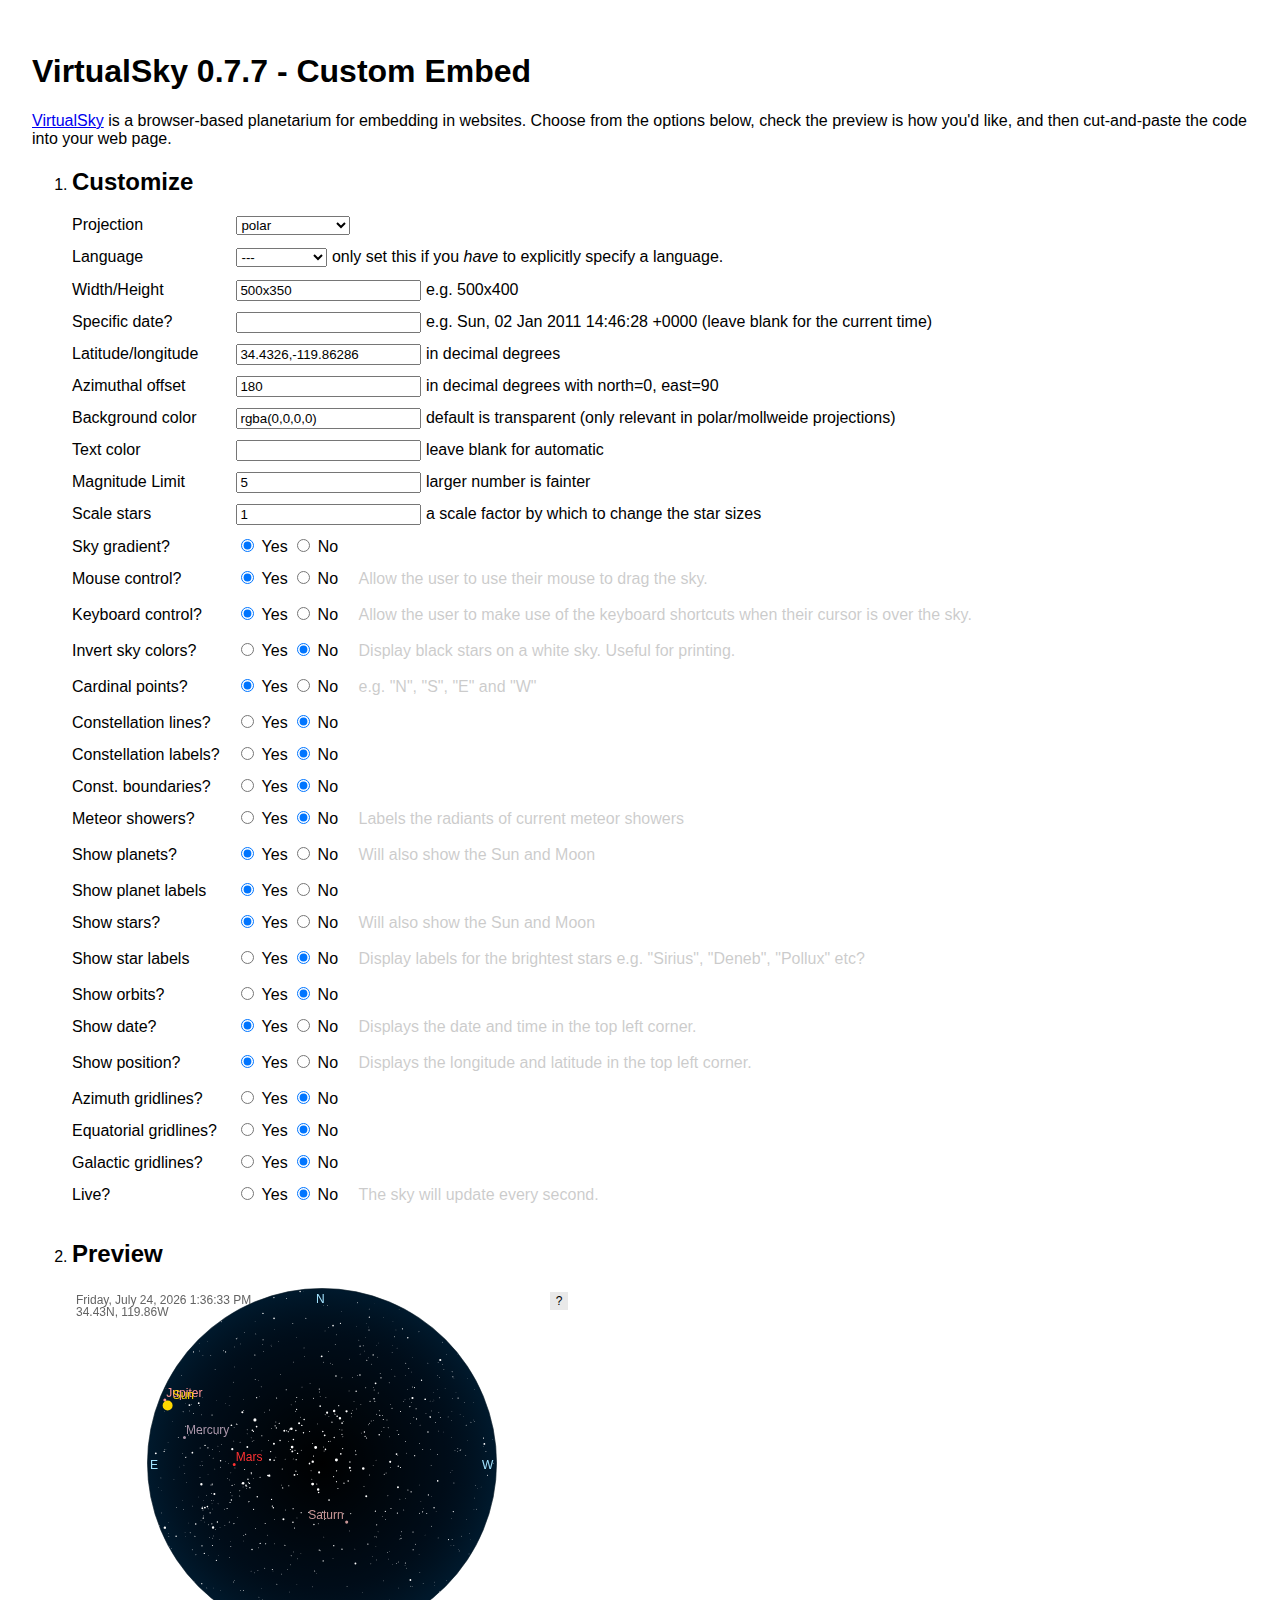
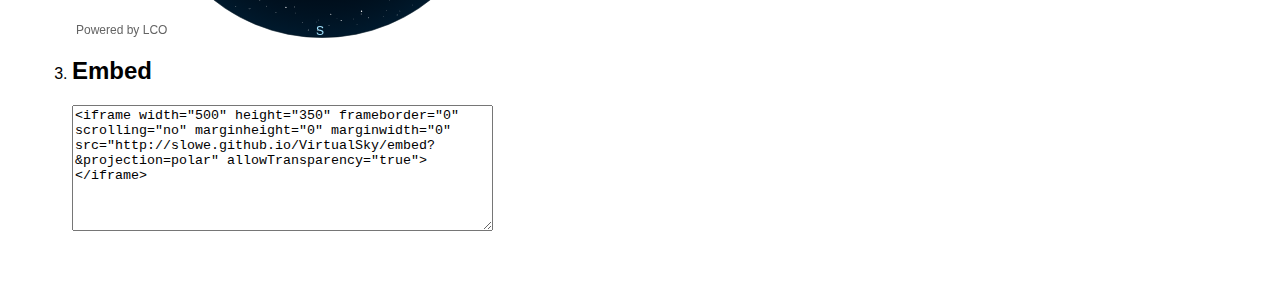
<file: virtual-sky/custom.html>
<!DOCTYPE html>
<html>
<head>
	<title>VirtualSky Custom Embed</title>
	<!--
		Virtual Sky <canvas> application
		(c) 2010-2012 Stuart Lowe (Las Cumbras Observatory Global Telescope)
	-->
	<style>
	body {
		background: #fff;
		font-family: 'Trebuchet MS',Tahoma,Helvetica,Verdana,sans-serif;
		color: black;
		padding: 2em;
		margin: 0px;
	}
	li.options .i {
		clear: both;
		min-height: 2em;
	}
	li.options .p {
		display: inline-block;
		width: 10em;
	}
	li.options .o {
		display: inline-block;
		margin-right: 16px;
	}
	li.options .h {
		margin-bottom: 1em;
		display: inline-block;
		opacity: 0.2;
		filter: alpha(20);
	}
	li.options .i:hover .h {
		opacity: 0.7;
		filter: alpha(70);
	}
	</style>
	<script src="stuquery.min.js"></script>
	<script src="virtualsky.js" type="text/javascript"></script>

	<script>
		var planetarium;
		S(document).ready(function(){
			skydefault = S.virtualsky();
			planetarium = S.virtualsky({id:'preview',width:500,height:350});
			planetarium.draw();
			update();
			S('.version').html(planetarium.version)
		});
		var changedtime = false;
		function update(el) {
			property = (el) ? el.name : "";
			value = (el) ? el.value : "";

			if(property == 'projection') planetarium.selectProjection(value);
			if(property == 'mouse') planetarium.mouse = (value == "true") ? true : false;
			if(property == 'keyboard') planetarium.keyboard = (value == "true") ? true : false;
			if(property == 'gradient') planetarium.gradient = (value == "true") ? true : false;
			if(property == 'negative') planetarium.negative = (value == "true") ? true : false;
			if(property == 'cardinalpoints') planetarium.cardinalpoints = (value == "true") ? true : false;
			if(property == 'constellations') planetarium.constellation.lines = (value == "true") ? true : false;
			if(property == 'constellationlabels') planetarium.constellation.labels = (value == "true") ? true : false;
			if(property == 'constellationboundaries') planetarium.constellation.boundaries = (value == "true") ? true : false;
			if(property == 'meteorshowers') planetarium.meteorshowers = (value == "true") ? true : false;
			if(property == 'showstars') planetarium.showstars = (value == "true") ? true : false;
			if(property == 'showstarlabels') planetarium.showstarlabels = (value == "true") ? true : false;
			if(property == 'showplanets') planetarium.showplanets = (value == "true") ? true : false;
			if(property == 'showplanetlabels') planetarium.showplanetlabels = (value == "true") ? true : false;
			if(property == 'showorbits') planetarium.showorbits = (value == "true") ? true : false;
			if(property == 'showdate') planetarium.showdate = (value == "true") ? true : false;
			if(property == 'showposition') planetarium.showposition = (value == "true") ? true : false;
			if(property == 'gridlines_az') planetarium.grid.az = (value == "true") ? true : false;
			if(property == 'gridlines_eq') planetarium.grid.eq = (value == "true") ? true : false;
			if(property == 'gridlines_gal') planetarium.grid.gal = (value == "true") ? true : false;
			if(property == 'clock'){
				if(value){
					planetarium.clock = new Date(value);
					changedtime = true;
				}else{
					planetarium.clock = new Date();
					changedtime = false;
				}
			}
			if(property == 'dimensions'){
				dim = value.split('x');
				if(dim.length == 2){
					planetarium.resize(dim[0],dim[1]);
					el = document.getElementById(planetarium.id);
					S('#'+planetarium.id).css({'height':planetarium.tall+'px','width':planetarium.wide+'px'})
				}
			}
			el = document.getElementById('dimensions');
			el.value = planetarium.wide+'x'+planetarium.tall;
			var langcode = planetarium.langcode;
			if(property == 'position') planetarium.setGeo(value);
			if(property == 'background') planetarium.background = value;
			if(property == 'color') planetarium.color = value;
			if(property == 'magnitude') planetarium.magnitude = parseFloat(value);
			if(property == 'scalestars') planetarium.scalestars = parseFloat(value);
			if(property == 'lang'){ langcode = value; planetarium.loadLanguage(value); }

			if(property == 'az_off') planetarium.az_off = value;
			el = document.getElementById('az_off');
			el.value = ((planetarium.az_off+180)%360);

			el = document.getElementById('position');
			el.value = planetarium.latitude.deg+','+planetarium.longitude.deg;

			planetarium.updateColours();
			planetarium.draw();
			planetarium.setClock(0);


			if(property == 'live') planetarium.liveSky();

			var str = "<iframe width=\""+planetarium.wide+"\" height=\""+planetarium.tall+"\" frameborder=\"0\" scrolling=\"no\" marginheight=\"0\" marginwidth=\"0\" src=\"";
			var uri = "http://slowe.github.io/VirtualSky/embed?";
			if(skydefault.longitude.deg != planetarium.longitude.deg) uri += "longitude="+planetarium.longitude.deg;
			if(skydefault.latitude.deg != planetarium.latitude.deg) uri += "&latitude="+planetarium.latitude.deg;
			if(skydefault.gradient != planetarium.gradient) uri += "&gradient="+planetarium.gradient;
			if(skydefault.projection != planetarium.projection) uri += "&projection="+planetarium.projection.id;
			if(skydefault.negative != planetarium.negative) uri += "&negative="+planetarium.negative;
			if(skydefault.mouse != planetarium.mouse) uri += "&mouse="+planetarium.mouse;
			if(skydefault.keyboard != planetarium.keyboard) uri += "&keyboard="+planetarium.keyboard;
			if(skydefault.cardinalpoints != planetarium.cardinalpoints) uri += "&cardinalpoints="+planetarium.cardinalpoints;
			if(skydefault.constellation.lines != planetarium.constellation.lines) uri += "&constellations="+planetarium.constellation.lines;
			if(skydefault.constellation.labels != planetarium.constellation.labels) uri += "&constellationlabels="+planetarium.constellation.labels;
			if(skydefault.constellation.boundaries != planetarium.constellation.boundaries) uri += "&constellationboundaries="+planetarium.constellation.boundaries;
			if(skydefault.meteorshowers != planetarium.meteorshowers) uri += "&meteorshowers="+planetarium.meteorshowers;
			if(skydefault.showstars != planetarium.showstars) uri += "&showstars="+planetarium.showstars;
			if(skydefault.showstarlabels != planetarium.showstarlabels) uri += "&showstarlabels="+planetarium.showstarlabels;
			if(skydefault.scalestars != planetarium.scalestars) uri += "&scalestars="+planetarium.scalestars;
			if(skydefault.showplanets != planetarium.showplanets) uri += "&showplanets="+planetarium.showplanets;
			if(skydefault.showplanetlabels != planetarium.showplanetlabels) uri += "&showplanetlabels="+planetarium.showplanetlabels;
			if(skydefault.showorbits != planetarium.showorbits) uri += "&showorbits="+planetarium.showorbits;
			if(skydefault.showdate != planetarium.showdate) uri += "&showdate="+planetarium.showdate;
			if(skydefault.showposition != planetarium.showposition) uri += "&showposition="+planetarium.showposition;
			if(skydefault.grid.az != planetarium.grid.az) uri += "&gridlines_az="+planetarium.grid.az;
			if(skydefault.grid.eq != planetarium.grid.eq) uri += "&gridlines_eq="+planetarium.grid.eq;
			if(skydefault.grid.gal != planetarium.grid.gal) uri += "&gridlines_gal="+planetarium.grid.gal;
			if(skydefault.background != planetarium.background) uri += "&background="+planetarium.background;
			if(skydefault.color != planetarium.color) uri += "&color="+planetarium.color;
			if(skydefault.magnitude != planetarium.magnitude) uri += "&magnitude="+planetarium.magnitude;
			if(skydefault.islive != planetarium.islive) uri += "&live="+planetarium.islive;
			if(skydefault.az_off != planetarium.az_off) uri += "&az="+((planetarium.az_off+180)%360);
			if(skydefault.langcode != langcode) uri += "&lang="+langcode;
			if(changedtime) uri += "&clock="+planetarium.clock;
			str += encodeURI(uri);
			str += "\" allowTransparency=\"true\"></iframe>";
			el = document.getElementById('embedcode');
			el.value = str
		}
	</script>
</head>
<body>

<h1>VirtualSky <span class="version">v</span> - Custom Embed</h1>
<p><a href="https://slowe.github.io/VirtualSky/">VirtualSky</a> is a browser-based planetarium for embedding in websites. Choose from the options below, check the preview is how you'd like, and then cut-and-paste the code into your web page.</p>
<form>
<ol>
	<li class="options">

		<h2>Customize</h2>
		<div class="i">
			<label class="p" for="projection">Projection</label>
			<div class="o">
				<select name="projection" id="projection" onChange="update(this)">
					<option selected>polar</option>
					<option>stereo</option>
					<option>lambert</option>
					<option>equirectangular</option>
					<option>mollweide</option>
					<option>planechart</option>
				</select>
			</div>
		</div>
		<div class="i">
			<label class="p" for="lang">Language</label>
			<div class="o">
				<select name="lang" id="lang" onChange="update(this)">
					<option value="" selected>---</option>
					<option value="ar">&#1575;&#1604;&#1593;&#1585;&#1576;&#1610;&#1577;</option>
					<option value="cs">Čeština</option>
					<option value="de">Deutsch</option>
					<option value="en">English</option>
					<option value="es">Espa&#241;ol</option>
					<option value="fr">Fran&#231;ais</option>
					<option value="gl">Galego</option>
					<option value="it">Italiano</option>
					<option value="nl">Nederlands</option>
					<option value="pl">Polski</option>
					<option value="pt">Portugu&#234;s</option>
				</select> only set this if you <em>have</em> to explicitly specify a language.
			</div>
		</div>
		<div class="i">
			<label class="p" for="dimensions">Width/Height</label>
			<div class="o">
			<input type="text" name="dimensions" id="dimensions" value="" onChange="update(this)" /> e.g. 500x400
			</div>
		</div>
		<div class="i">
			<label class="p" for="clock">Specific date?</label>
			<div class="o">
			<input type="text" name="clock" id="clock" value="" onChange="update(this)" /> e.g. Sun, 02 Jan 2011 14:46:28 +0000 (leave blank for the current time)
			</div>
		</div>

		<div class="i">
			<label class="p" for="position">Latitude/longitude</label>
			<div class="o">
			<input type="text" name="position" id="position" value="" onChange="update(this)" /> in decimal degrees
			</div>
		</div>

		<div class="i">
			<div class="p">Azimuthal offset</div>
			<div class="o">
			<input type="text" name="az_off" id="az_off" value="" onChange="update(this)" /> in decimal degrees with north=0, east=90
			</div>

		</div>

		<div class="i">
			<label class="p" for="background">Background color</label>
			<div class="o">
			<input type="text" name="background" id="background" value="rgba(0,0,0,0)" onChange="update(this)" /> default is transparent (only relevant in polar/mollweide projections)
			</div>
		</div>

		<div class="i">
			<label for="color" class="p">Text color</label>
			<div class="o">
			<input type="text" name="color" id="color" value="" onChange="update(this)" /> leave blank for automatic
			</div>
		</div>

		<div class="i">

			<label class="p" for="magnitude">Magnitude Limit</label>
			<div class="o">
			<input type="text" name="magnitude" id="magnitude" value="5" onChange="update(this)" /> larger number is fainter
			</div>
		</div>

		<div class="i">
			<label for="scalestars" class="p">Scale stars</label>
			<div class="o">
				<input type="text" name="scalestars" id="scalestars" value="1" onChange="update(this)" /> a scale factor by which to change the star sizes
			</div>
		</div>

		<div class="i">
			<div class="p">Sky gradient?</div>

			<div class="o">
			<input type="radio" name="gradient" id="gradient-yes" value="true" onChange="update(this)" checked /> <label for="gradient-yes">Yes</label>
			<input type="radio" name="gradient" id="gradient-no" value="false" onChange="update(this)" /> <label for="gradient-no">No</label>
			</div>
		</div>

		<div class="i">
			<div class="p">Mouse control?</div>
			<div class="o">

			<input type="radio" name="mouse" value="true" onChange="update(this)" checked /> Yes
			<input type="radio" name="mouse" value="false" onChange="update(this)" /> No
			</div>
			<div class="h">Allow the user to use their mouse to drag the sky.</div>
		</div>

		<div class="i">
			<div class="p">Keyboard control?</div>
			<div class="o">
			<input type="radio" name="keyboard" value="true" onChange="update(this)" checked /> Yes
			<input type="radio" name="keyboard" value="false" onChange="update(this)" /> No
			</div>
			<div class="h">Allow the user to make use of the keyboard shortcuts when their cursor is over the sky.</div>
		</div>

		<div class="i">
			<div class="p">Invert sky colors?</div>
			<div class="o">
			<input type="radio" name="negative" value="true" onChange="update(this)" /> Yes
			<input type="radio" name="negative" value="false" onChange="update(this)" checked /> No
			</div>
			<div class="h">Display black stars on a white sky. Useful for printing.</div>
		</div>

		<div class="i">
			<div class="p">Cardinal points?</div>
			<div class="o">
			<input type="radio" name="cardinalpoints" value="true" onChange="update(this)" checked /> Yes
			<input type="radio" name="cardinalpoints" value="false" onChange="update(this)" /> No
			</div>
			<div class="h">e.g. "N", "S", "E" and "W"</div>
		</div>

		<div class="i">
			<div class="p">Constellation lines?</div>
			<div class="o">
			<input type="radio" name="constellations" value="true" onChange="update(this)" /> Yes
			<input type="radio" name="constellations" value="false" onChange="update(this)" checked /> No
			</div>
		</div>

		<div class="i">

			<div class="p">Constellation labels?</div>
			<div class="o">
			<input type="radio" name="constellationlabels" value="true" onChange="update(this)" /> Yes
			<input type="radio" name="constellationlabels" value="false" onChange="update(this)" checked /> No
			</div>
		</div>

		<div class="i">

			<div class="p">Const. boundaries?</div>
			<div class="o">
			<input type="radio" name="constellationboundaries" value="true" onChange="update(this)" /> Yes
			<input type="radio" name="constellationboundaries" value="false" onChange="update(this)" checked /> No
			</div>
		</div>

		<div class="i">
			<div class="p">Meteor showers?</div>

			<div class="o">
			<input type="radio" name="meteorshowers" value="true" onChange="update(this)" /> Yes
			<input type="radio" name="meteorshowers" value="false" onChange="update(this)" checked /> No
			</div>
			<div class="h">Labels the radiants of current meteor showers</div>
		</div>

		<div class="i">
			<div class="p">Show planets?</div>
			<div class="o">
				<input type="radio" name="showplanets" value="true" onChange="update(this)" checked /> Yes
				<input type="radio" name="showplanets" value="false" onChange="update(this)" /> No
			</div>
			<div class="h">Will also show the Sun and Moon</div>
		</div>

		<div class="i">
			<div class="p">Show planet labels</div>

			<div class="o">
			<input type="radio" name="showplanetlabels" value="true" onChange="update(this)" checked /> Yes
			<input type="radio" name="showplanetlabels" value="false" onChange="update(this)" /> No
			</div>

		</div>

		<div class="i">
			<div class="p">Show stars?</div>
			<div class="o">
				<input type="radio" name="showstars" value="true" onChange="update(this)" checked /> Yes
				<input type="radio" name="showstars" value="false" onChange="update(this)" /> No
			</div>
			<div class="h">Will also show the Sun and Moon</div>
		</div>
		<div class="i">
			<div class="p">Show star labels</div>

			<div class="o">
			<input type="radio" name="showstarlabels" value="true" onChange="update(this)" /> Yes
			<input type="radio" name="showstarlabels" value="false" onChange="update(this)" checked /> No
			</div>

			<div class="h">Display labels for the brightest stars e.g. "Sirius", "Deneb", "Pollux" etc?</div>
		</div>


		<div class="i">
			<div class="p">Show orbits?</div>

			<div class="o">
			<input type="radio" name="showorbits" value="true" onChange="update(this)" /> Yes
			<input type="radio" name="showorbits" value="false" onChange="update(this)" checked /> No
			</div>
		</div>

		<div class="i">
			<div class="p">Show date?</div>
			<div class="o">

			<input type="radio" name="showdate" value="true" onChange="update(this)" checked /> Yes
			<input type="radio" name="showdate" value="false" onChange="update(this)" /> No
			</div>
			<div class="h">Displays the date and time in the top left corner.</div>
		</div>

		<div class="i">
			<div class="p">Show position?</div>
			<div class="o">
			<input type="radio" name="showposition" value="true" onChange="update(this)" checked /> Yes
			<input type="radio" name="showposition" value="false" onChange="update(this)" /> No
			</div>
			<div class="h">Displays the longitude and latitude in the top left corner.</div>

		</div>

		<div class="i">
			<div class="p">Azimuth gridlines?</div>
			<div class="o">
			<input type="radio" name="gridlines_az" value="true" onChange="update(this)" /> Yes
			<input type="radio" name="gridlines_az" value="false" onChange="update(this)" checked /> No
			</div>
		</div>

		<div class="i">
			<div class="p">Equatorial gridlines?</div>
			<div class="o">
			<input type="radio" name="gridlines_eq" value="true" onChange="update(this)" /> Yes
			<input type="radio" name="gridlines_eq" value="false" onChange="update(this)" checked /> No
			</div>
		</div>

		<div class="i">
			<div class="p">Galactic gridlines?</div>
			<div class="o">
			<input type="radio" name="gridlines_gal" value="true" onChange="update(this)" /> Yes
			<input type="radio" name="gridlines_gal" value="false" onChange="update(this)" checked /> No
			</div>
		</div>

		<div class="i">
			<div class="p">Live?</div>
			<div class="o">
			<input type="radio" name="live" value="true" onChange="update(this)" /> Yes
			<input type="radio" name="live" value="false" onChange="update(this)" checked /> No
			</div>
			<div class="h">The sky will update every second.</div>
		</div>
	</li>

	<li>
		<h2>Preview</h2>
		<div id="preview"></div>
	</li>
	<li>
		<h2>Embed</h2>
		<textarea name="embed" id="embedcode" rows="8" cols="50" onFocus="this.select()"></textarea>

	</li>
</ol>
</form>

</body>
</html>
</file>
